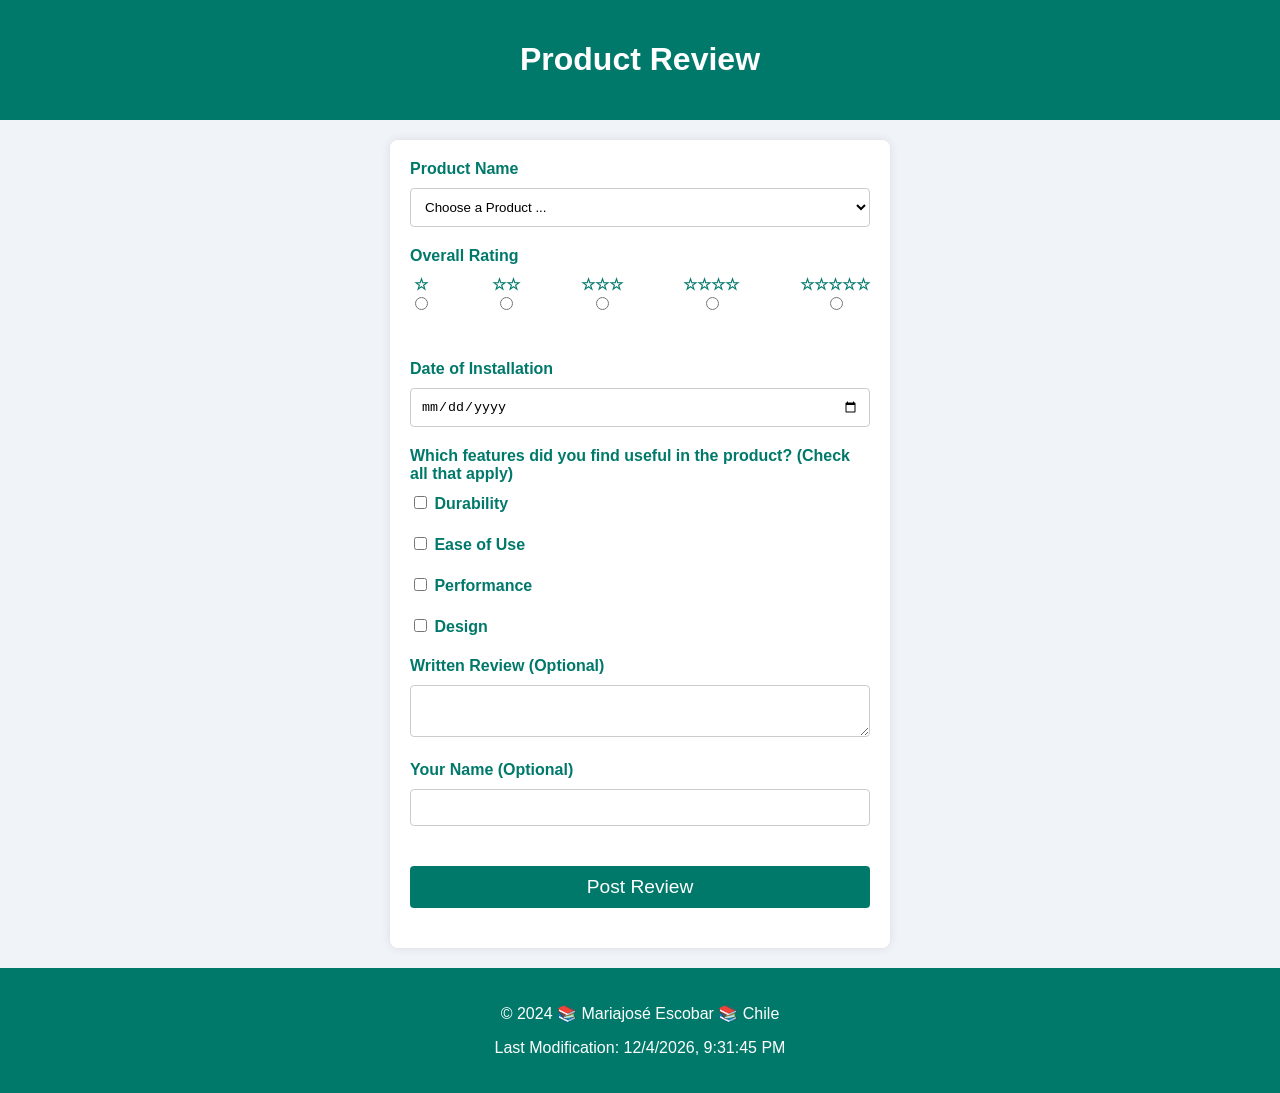
<file: form.html>
<!DOCTYPE html>
<html lang="en">

<head>
    <meta charset="UTF-8">
    <meta name="viewport" content="width=device-width, initial-scale=1.0">
    <link rel="stylesheet" href="styles/form.css">
    <title>Product Review Form</title>
</head>

<body>
    <header>
        <h1>Product Review</h1>
    </header>
    <main>
        <form id="reviewForm" method="get" action="review.html">
            <label for="productName">Product Name</label>
            <select id="productName" name="productName" required>
                <option value="" disabled selected>Choose a Product ...</option>
            </select>

            <label>Overall Rating</label>
            <div class="rating-options">
                <label>
                    <span class="star">☆</span>
                    <input type="radio" name="rating" value="1" required>
                </label>
                <label>
                    <span class="star">☆☆</span>
                    <input type="radio" name="rating" value="2" required>
                </label>
                <label>
                    <span class="star">☆☆☆</span>
                    <input type="radio" name="rating" value="3" required>
                </label>
                <label>
                    <span class="star">☆☆☆☆</span>
                    <input type="radio" name="rating" value="4" required>
                </label>
                <label>
                    <span class="star">☆☆☆☆☆</span>
                    <input type="radio" name="rating" value="5" required>
                </label>
            </div>

            <label for="installationDate">Date of Installation</label>
            <input type="date" id="installationDate" name="installationDate" required>

            <label>Which features did you find useful in the product? (Check all that apply)</label>
            <div class="features-options">
                <label><input type="checkbox" name="features" value="durability"> Durability</label>
                <label><input type="checkbox" name="features" value="ease_of_use"> Ease of Use</label>
                <label><input type="checkbox" name="features" value="performance"> Performance</label>
                <label><input type="checkbox" name="features" value="design"> Design</label>
            </div>

            <label for="reviewText">Written Review <span>(Optional)</span></label>
            <textarea id="reviewText" name="reviewText"></textarea>

            <label for="userName">Your Name <span>(Optional)</span></label>
            <input type="text" id="userName" name="userName">

            <input type="submit" value="Post Review">
        </form>
    </main>
    <footer>
        <p>&copy; 2024 📚 Mariajosé Escobar 📚 Chile</p>
        <p id="lastModified"></p>
    </footer>
    <script src="scripts/form.js"></script>
</body>

</html>
</file>
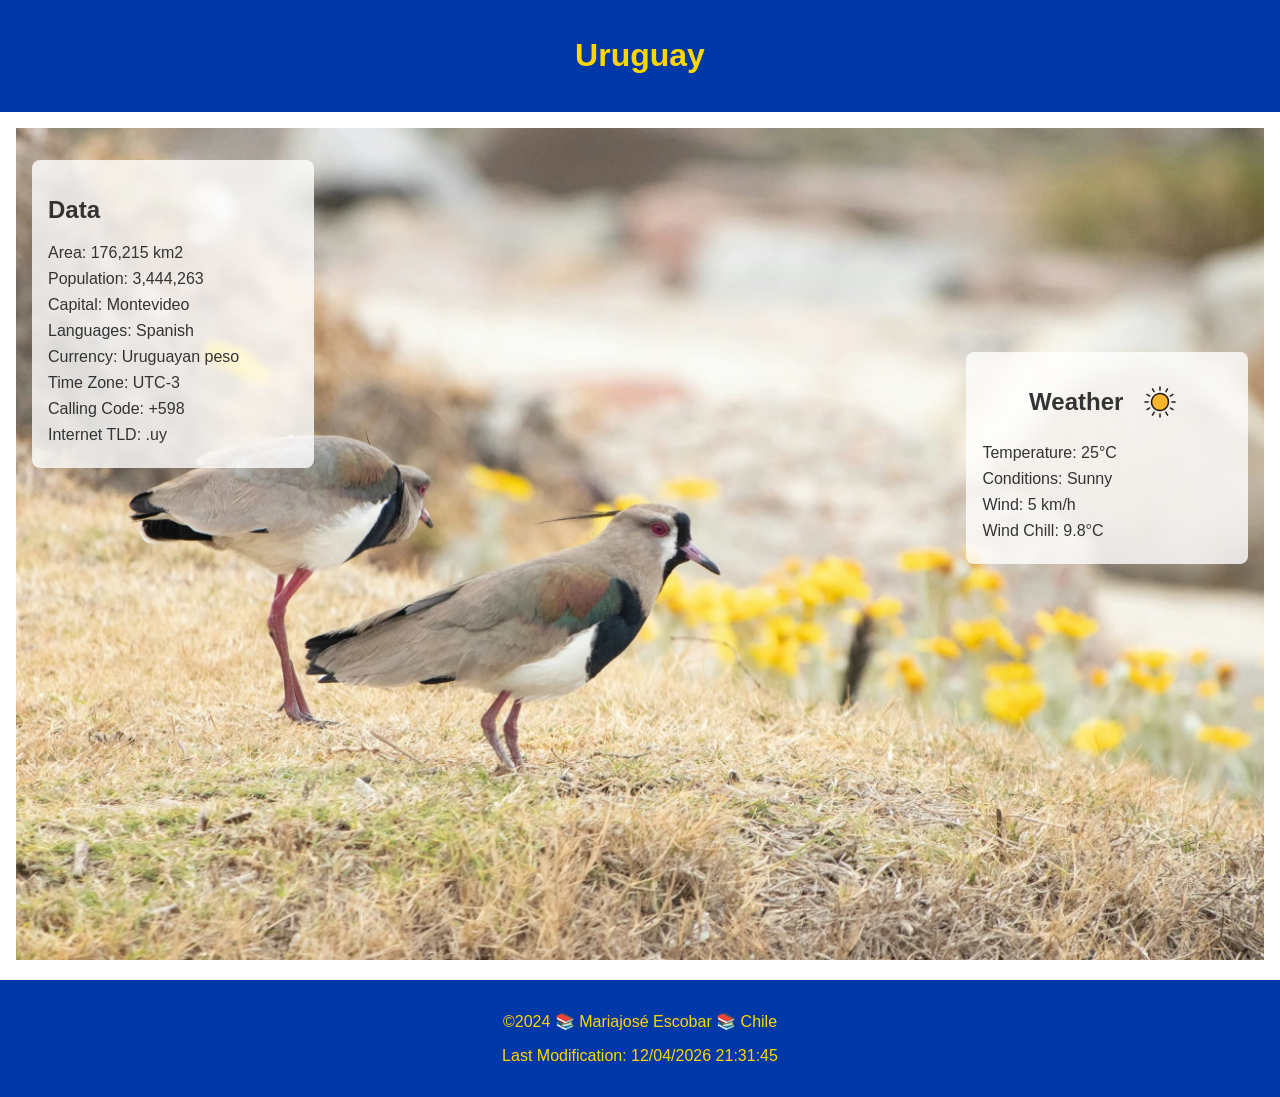
<file: place.html>
<!DOCTYPE html>
<html lang="en">

<head>
    <meta charset="UTF-8">
    <meta name="viewport" content="width=device-width, initial-scale=1.0">
    <title>Uruguay</title>
    <link rel="stylesheet" href="styles/place.css">
    <script defer src="scripts/place.js"></script>
</head>

<body>
    <header>
        <h1>Uruguay</h1>
    </header>
    <main>
        <div class="content">
            <picture>
                <source srcset="images/hero-large.webp" media="(min-width: 768px)">
                <img src="images/hero-small.webp" alt="Uruguay national animal the Tero bird Image">
            </picture>
            <section class="data">
                <h2>Data</h2>
                <p>Area: 176,215 km2</p>
                <p>Population: 3,444,263</p>
                <p>Capital: Montevideo</p>
                <p>Languages: Spanish</p>
                <p>Currency: Uruguayan peso</p>
                <p>Time Zone: UTC-3</p>
                <p>Calling Code: +598</p>
                <p>Internet TLD: .uy</p>
            </section>
            <section class="weather">
                <div class="weather-header">
                    <h2>Weather</h2>
                    <img src="images/weather-icon.svg" alt="Weather Icon">
                </div>
                <p>Temperature: 25°C</p>
                <p>Conditions: Sunny</p>
                <p>Wind: 5 km/h</p>
                <p>Wind Chill: <span id="windchill">N/A</span></p>
            </section>
        </div>
    </main>
    <footer>
        <p>©2024 📚 Mariajosé Escobar 📚 Chile</p>
        <p>Last Modification: <span id="last-modified"></span></p>
    </footer>
</body>

</html>
</file>
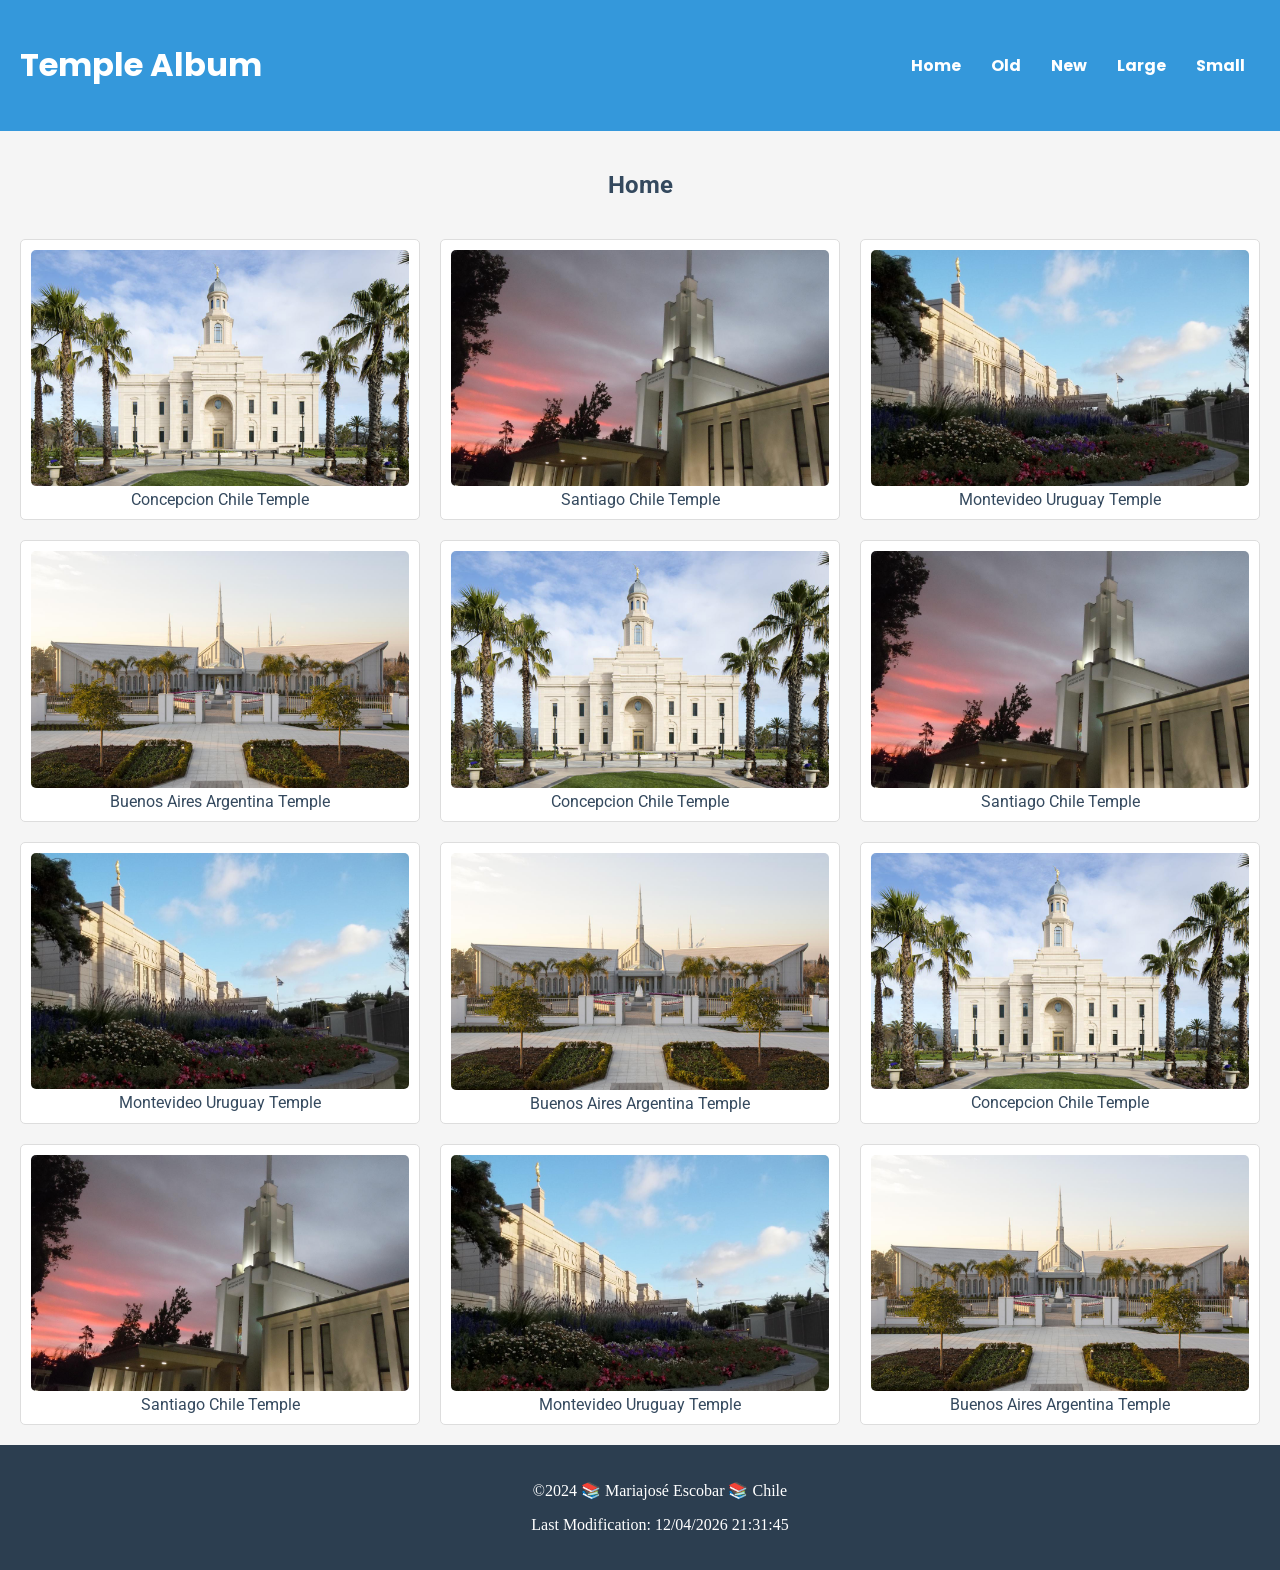
<file: temples.html>
<!DOCTYPE html>
<html lang="en">

<head>
    <meta charset="UTF-8">
    <meta name="viewport" content="width=device-width, initial-scale=1.0">
    <title>Temple Album</title>
    <link rel="stylesheet" href="styles/temples.css">
    <link rel="stylesheet" href="styles/temples-large.css">
    <link rel="preconnect" href="https://fonts.googleapis.com">
    <link rel="preconnect" href="https://fonts.gstatic.com" crossorigin>
    <link
        href="https://fonts.googleapis.com/css2?family=Poppins:ital,wght@0,100;0,200;0,300;0,400;0,500;0,600;0,700;0,800;0,900;1,100;1,200;1,300;1,400;1,500;1,600;1,700;1,800;1,900&display=swap"
        rel="stylesheet">
    <link
        href="https://fonts.googleapis.com/css2?family=Roboto:ital,wght@0,100;0,300;0,400;0,500;0,700;0,900;1,100;1,300;1,400;1,500;1,700;1,900&display=swap"
        rel="stylesheet">
    <script defer src="scripts/temples.js"></script>
</head>

<body>
    <header>
        <h1>Temple Album</h1>
        <nav>
            <ul>
                <li><a href="#">Home</a></li>
                <li><a href="#">Old</a></li>
                <li><a href="#">New</a></li>
                <li><a href="#">Large</a></li>
                <li><a href="#">Small</a></li>
            </ul>
        </nav>
    </header>
    <main>
        <h2>Home</h2>
        <figure>
            <img src="images/concepcion-chile-temple.jpeg" alt="Concepcion Chile Temple">
            <figcaption>Concepcion Chile Temple</figcaption>
        </figure>
        <figure>
            <img src="images/santiago-chile-temple.jpeg" alt="Santiago Chile Temple">
            <figcaption>Santiago Chile Temple</figcaption>
        </figure>
        <figure>
            <img src="images/montevideo-uruguay-temple.jpeg" alt="Montevideo Uruguay Temple">
            <figcaption>Montevideo Uruguay Temple</figcaption>
        </figure>
        <figure>
            <img src="images/buenos-aires-argentina-temple.jpeg" alt="Buenos Aires Argentina Temple">
            <figcaption>Buenos Aires Argentina Temple</figcaption>
        </figure>
        <figure>
            <img src="images/concepcion-chile-temple.jpeg" alt="Concepcion Chile Temple">
            <figcaption>Concepcion Chile Temple</figcaption>
        </figure>
        <figure>
            <img src="images/santiago-chile-temple.jpeg" alt="Santiago Chile Temple">
            <figcaption>Santiago Chile Temple</figcaption>
        </figure>
        <figure>
            <img src="images/montevideo-uruguay-temple.jpeg" alt="Montevideo Uruguay Temple">
            <figcaption>Montevideo Uruguay Temple</figcaption>
        </figure>
        <figure>
            <img src="images/buenos-aires-argentina-temple.jpeg" alt="Buenos Aires Argentina Temple">
            <figcaption>Buenos Aires Argentina Temple</figcaption>
        </figure>
        <figure>
            <img src="images/concepcion-chile-temple.jpeg" alt="Concepcion Chile Temple">
            <figcaption>Concepcion Chile Temple</figcaption>
        </figure>
        <figure>
            <img src="images/santiago-chile-temple.jpeg" alt="Santiago Chile Temple">
            <figcaption>Santiago Chile Temple</figcaption>
        </figure>
        <figure>
            <img src="images/montevideo-uruguay-temple.jpeg" alt="Montevideo Uruguay Temple">
            <figcaption>Montevideo Uruguay Temple</figcaption>
        </figure>
        <figure>
            <img src="images/buenos-aires-argentina-temple.jpeg" alt="Buenos Aires Argentina Temple">
            <figcaption>Buenos Aires Argentina Temple</figcaption>
        </figure>
    </main>
    <footer>
        <p>©2024 📚 Mariajosé Escobar 📚 Chile</p>
        <p>Last Modification: <span id="last-modified"></span></p>
    </footer>
</body>

</html>
</file>
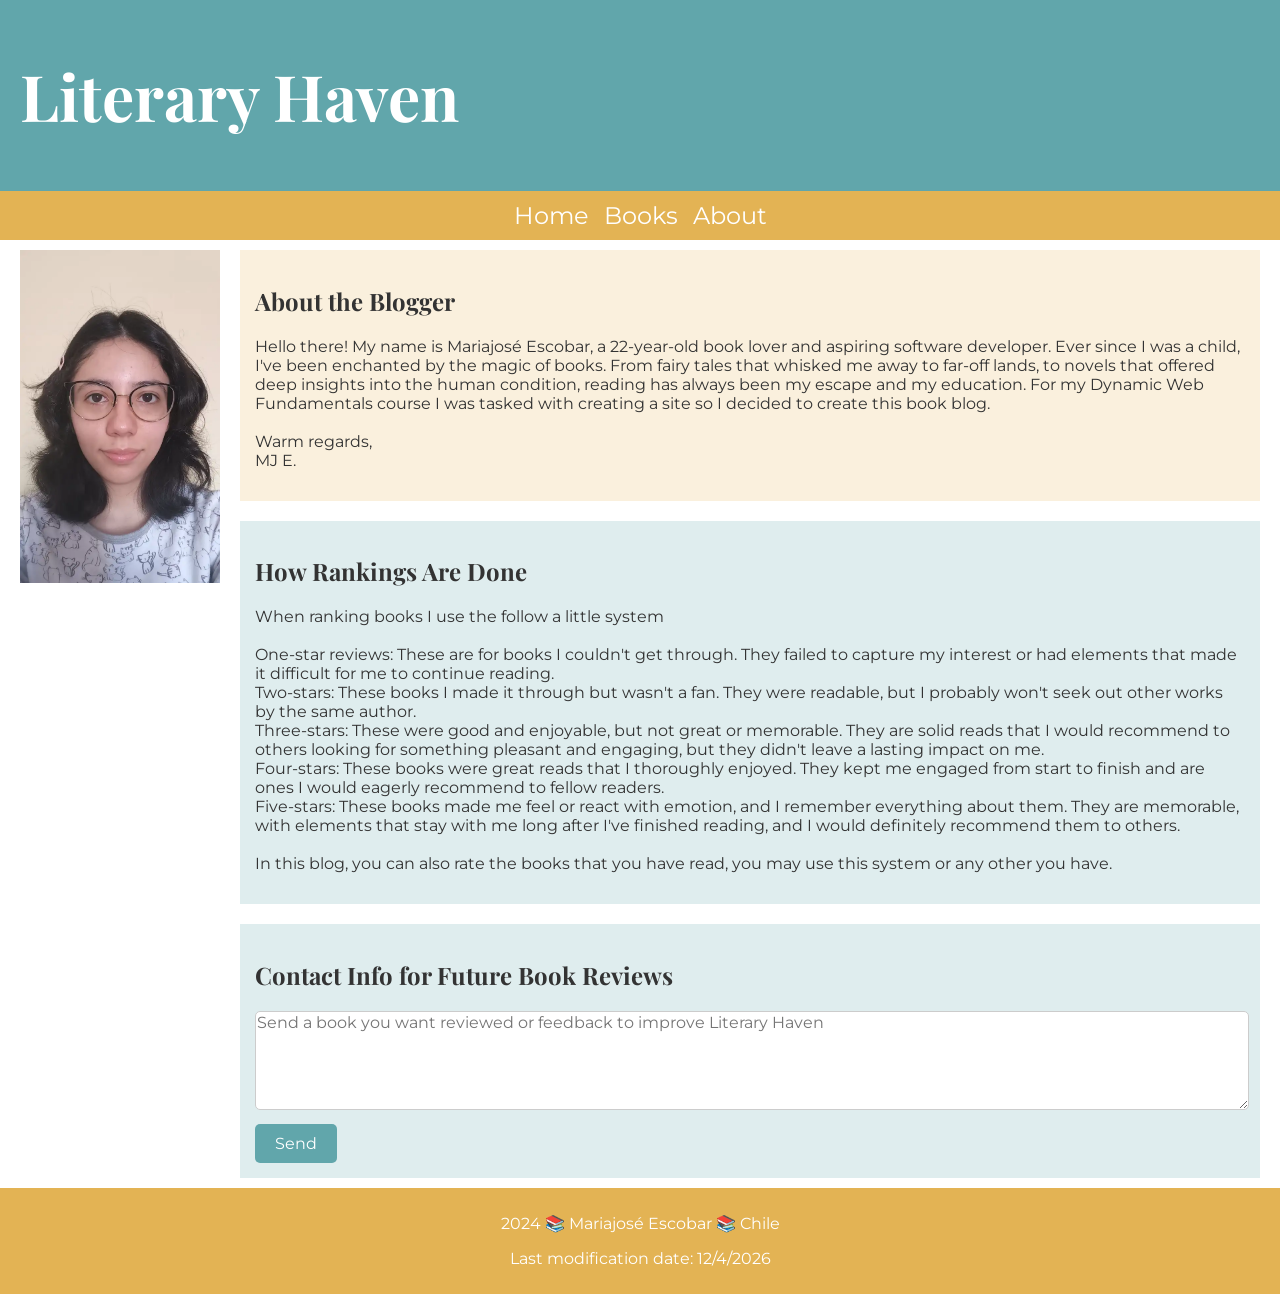
<file: project/about.html>
<!DOCTYPE html>
<html lang="en">

<head>
    <meta charset="UTF-8">
    <meta name="viewport" content="width=device-width, initial-scale=1.0">
    <link rel="preconnect" href="https://fonts.googleapis.com">
    <link rel="preconnect" href="https://fonts.gstatic.com" crossorigin>
    <link href="https://fonts.googleapis.com/css2?family=Montserrat:ital,wght@0,100..900;1,100..900&display=swap" rel="stylesheet">
    <link href="https://fonts.googleapis.com/css2?family=Montserrat:ital,wght@0,100..900;1,100..900&family=Playfair+Display:ital,wght@0,400..900;1,400..900&display=swap" rel="stylesheet">
    <title>About Page - Book Review Blog</title>
    <link rel="stylesheet" href="styles/about.css">
</head>

<body>
    <header>
        <h1>Literary Haven</h1>
        <div id="hamburger" class="hamburger">&#9776;</div>
    </header>
    <nav id="navbar">
        <div id="nav-links" class="nav-links">
            <div id="close" class="close">&times;</div>
            <a href="home.html">Home</a>
            <a href="books.html">Books</a>
            <a href="about.html">About</a>
        </div>
    </nav>
    <main>
        <section class="about">
            <div class="image-container">
                <img src="images/about-image.webp" alt="Mariajosé Escobar" loading="lazy">
            </div>
            <div class="content-container">
                <div class="about-blogger">
                    <h2>About the Blogger</h2>
                    <p>Hello there! My name is Mariajosé Escobar, a 22-year-old book lover and aspiring software developer. Ever since I was a child, I've been enchanted by the magic of books. From fairy tales that whisked me away to far-off lands, to novels that offered deep insights into the human condition, reading has always been my escape and my education. For my Dynamic Web Fundamentals course I was tasked with creating a site so I decided to create this book blog.<br>
                        <br>Warm regards,<br>MJ E.</p>
                </div>
                <div class="rankings special-color">
                    <h2>How Rankings Are Done</h2>
                    <p>When ranking books I use the follow a little system<br>
                        <br>
                        One-star reviews: These are for books I couldn't get through. They failed to capture my interest or had elements that made it difficult for me to continue reading.<br>
                        Two-stars: These books I made it through but wasn't a fan. They were readable, but I probably won't seek out other works by the same author.<br>
                        Three-stars: These were good and enjoyable, but not great or memorable. They are solid reads that I would recommend to others looking for something pleasant and engaging, but they didn't leave a lasting impact on me.<br>
                        Four-stars: These books were great reads that I thoroughly enjoyed. They kept me engaged from start to finish and are ones I would eagerly recommend to fellow readers.<br>
                        Five-stars: These books made me feel or react with emotion, and I remember everything about them. They are memorable, with elements that stay with me long after I've finished reading, and I would definitely recommend them to others.<br>
                        <br>
                        In this blog, you can also rate the books that you have read, you may use this system or any other you have.
                    </p>
                </div>
                <div class="contact special-color">
                    <h2>Contact Info for Future Book Reviews</h2>
                    <form class="contact-form">
                        <textarea id="feedback" name="feedback" rows="5" placeholder="Send a book you want reviewed or feedback to improve Literary Haven"></textarea>
                        <button type="submit">Send</button>
                    </form>
                </div>
            </div>
        </section>
    </main>
    <footer>
        <p>2024 📚 Mariajosé Escobar 📚 Chile</p>
        <p>Last modification date: <span id="mod-date"></span></p>
    </footer>
    <script src="scripts/home.js"></script>
</body>

</html>
</file>
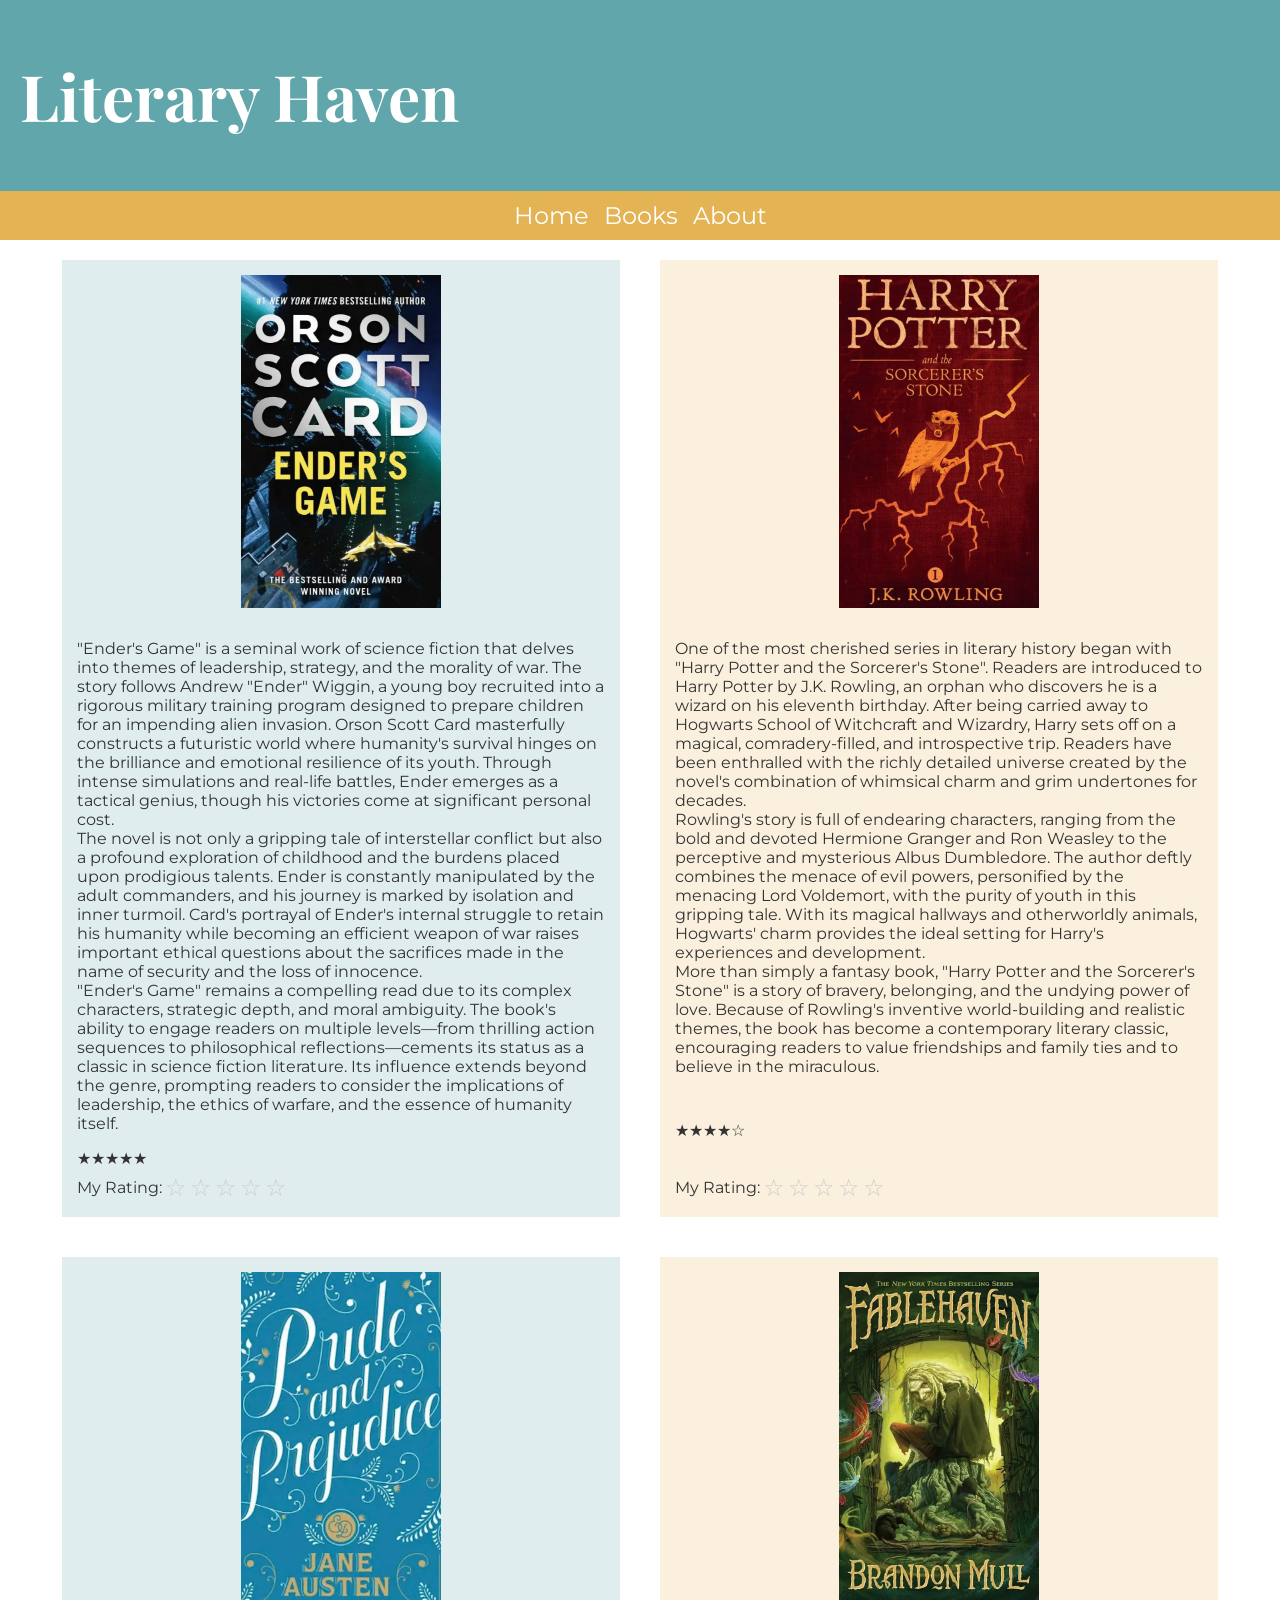
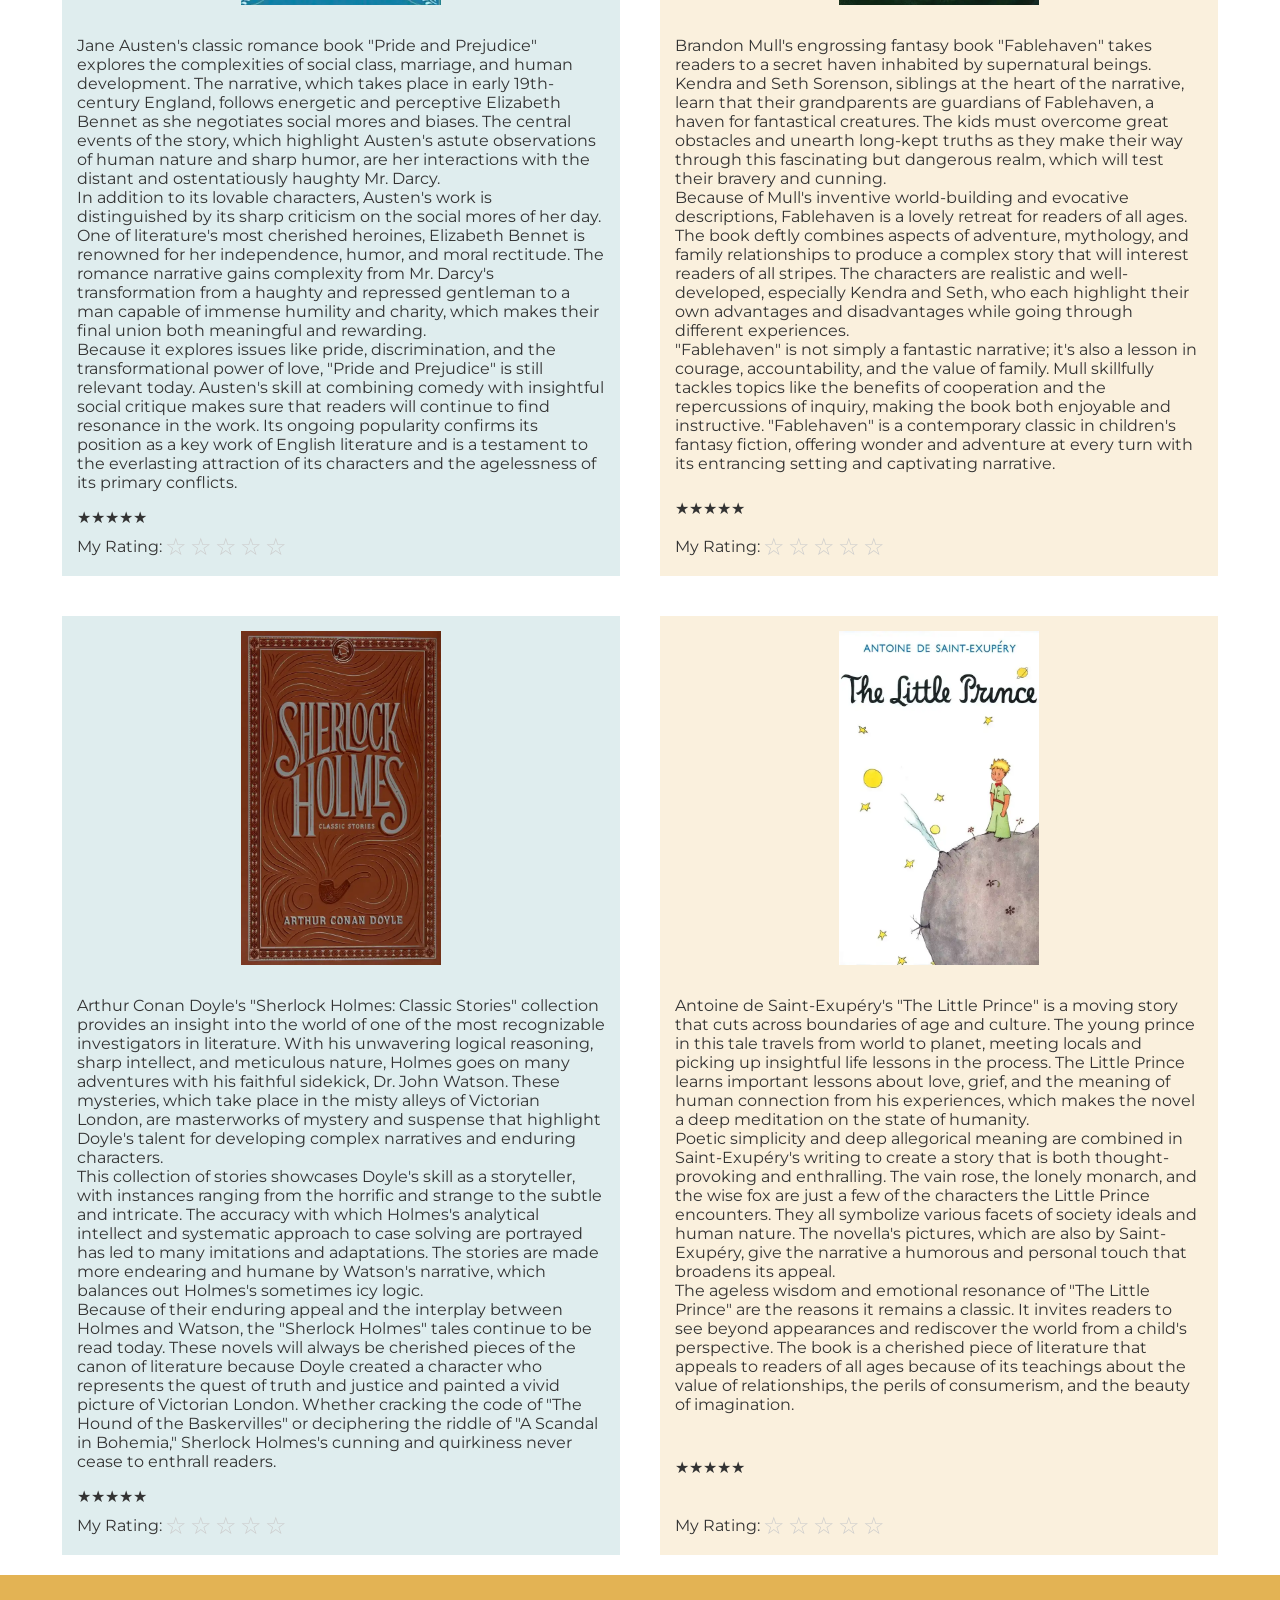
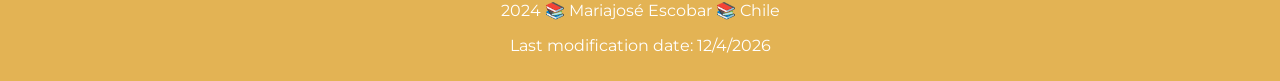
<file: project/books.html>
<!DOCTYPE html>
<html lang="en">

<head>
    <meta charset="UTF-8">
    <meta name="viewport" content="width=device-width, initial-scale=1.0">
    <link rel="preconnect" href="https://fonts.googleapis.com">
    <link rel="preconnect" href="https://fonts.gstatic.com" crossorigin>
    <link href="https://fonts.googleapis.com/css2?family=Montserrat:ital,wght@0,100..900;1,100..900&display=swap" rel="stylesheet"> 
    <link href="https://fonts.googleapis.com/css2?family=Montserrat:ital,wght@0,100..900;1,100..900&family=Playfair+Display:ital,wght@0,400..900;1,400..900&display=swap" rel="stylesheet"> 
    <title>Books Page - Book Review Blog</title>
    <link rel="stylesheet" href="styles/books.css">
</head>

<body>
    <header>
        <h1>Literary Haven</h1>
        <div id="hamburger" class="hamburger">&#9776;</div>
    </header>
    <nav id="navbar">
        <div id="nav-links" class="nav-links">
            <div id="close" class="close">&times;</div>
            <a href="home.html">Home</a>
            <a href="books.html">Books</a>
            <a href="about.html">About</a>
        </div>
    </nav>
    <main>
        <section class="reviews">
            <article class="review special-color" data-id="enders-game">
                <img src="images/enders-game.webp" alt="Ender's Game" loading="lazy">
                <div class="summary">
                    <p>"Ender's Game" is a seminal work of science fiction that delves into themes of leadership, strategy, and the morality of war. The story follows Andrew "Ender" Wiggin, a young boy recruited into a rigorous military training program designed to prepare children for an impending alien invasion. Orson Scott Card masterfully constructs a futuristic world where humanity's survival hinges on the brilliance and emotional resilience of its youth. Through intense simulations and real-life battles, Ender emerges as a tactical genius, though his victories come at significant personal cost.<br>
                        The novel is not only a gripping tale of interstellar conflict but also a profound exploration of childhood and the burdens placed upon prodigious talents. Ender is constantly manipulated by the adult commanders, and his journey is marked by isolation and inner turmoil. Card's portrayal of Ender's internal struggle to retain his humanity while becoming an efficient weapon of war raises important ethical questions about the sacrifices made in the name of security and the loss of innocence.<br>
                        "Ender's Game" remains a compelling read due to its complex characters, strategic depth, and moral ambiguity. The book's ability to engage readers on multiple levels—from thrilling action sequences to philosophical reflections—cements its status as a classic in science fiction literature. Its influence extends beyond the genre, prompting readers to consider the implications of leadership, the ethics of warfare, and the essence of humanity itself.</p>
                    <div class="rating">
                        <span>&#9733;&#9733;&#9733;&#9733;&#9733;</span>
                    </div>
                    <div class="my-rating">
                        <div>My Rating:</div>
                        <div class="user-rating"><span>&#9734;</span><span>&#9734;</span><span>&#9734;</span><span>&#9734;</span><span>&#9734;</span></div>
                    </div>
                </div>
            </article>
            <article class="review" data-id="harry-potter">
                <img src="images/harry-potter.webp" alt="Harry Potter" loading="lazy">
                <div class="summary">
                    <p>One of the most cherished series in literary history began with "Harry Potter and the Sorcerer's Stone". Readers are introduced to Harry Potter by J.K. Rowling, an orphan who discovers he is a wizard on his eleventh birthday. After being carried away to Hogwarts School of Witchcraft and Wizardry, Harry sets off on a magical, comradery-filled, and introspective trip. Readers have been enthralled with the richly detailed universe created by the novel's combination of whimsical charm and grim undertones for decades.<br>
                        Rowling's story is full of endearing characters, ranging from the bold and devoted Hermione Granger and Ron Weasley to the perceptive and mysterious Albus Dumbledore. The author deftly combines the menace of evil powers, personified by the menacing Lord Voldemort, with the purity of youth in this gripping tale. With its magical hallways and otherworldly animals, Hogwarts' charm provides the ideal setting for Harry's experiences and development.<br>
                        More than simply a fantasy book, "Harry Potter and the Sorcerer's Stone" is a story of bravery, belonging, and the undying power of love. Because of Rowling's inventive world-building and realistic themes, the book has become a contemporary literary classic, encouraging readers to value friendships and family ties and to believe in the miraculous.</p>
                    <div class="rating">
                        <span>&#9733;&#9733;&#9733;&#9733;&#9734;</span>
                    </div>
                    <div class="my-rating">
                        <div>My Rating:</div>
                        <div class="user-rating"><span>&#9734;</span><span>&#9734;</span><span>&#9734;</span><span>&#9734;</span><span>&#9734;</span></div>
                    </div>
                </div>
            </article>
            <article class="review special-color" data-id="pride-prejudice">
                <img src="images/pride-and-prejudice.webp" alt="Pride and Prejudice" loading="lazy">
                <div class="summary">
                    <p>Jane Austen's classic romance book "Pride and Prejudice" explores the complexities of social class, marriage, and human development. The narrative, which takes place in early 19th-century England, follows energetic and perceptive Elizabeth Bennet as she negotiates social mores and biases. The central events of the story, which highlight Austen's astute observations of human nature and sharp humor, are her interactions with the distant and ostentatiously haughty Mr. Darcy.<br>
                        In addition to its lovable characters, Austen's work is distinguished by its sharp criticism on the social mores of her day. One of literature's most cherished heroines, Elizabeth Bennet is renowned for her independence, humor, and moral rectitude. The romance narrative gains complexity from Mr. Darcy's transformation from a haughty and repressed gentleman to a man capable of immense humility and charity, which makes their final union both meaningful and rewarding.<br> 
                        Because it explores issues like pride, discrimination, and the transformational power of love, "Pride and Prejudice" is still relevant today. Austen's skill at combining comedy with insightful social critique makes sure that readers will continue to find resonance in the work. Its ongoing popularity confirms its position as a key work of English literature and is a testament to the everlasting attraction of its characters and the agelessness of its primary conflicts.</p>
                    <div class="rating">
                        <span>&#9733;&#9733;&#9733;&#9733;&#9733;</span>
                    </div>
                    <div class="my-rating">
                        <div>My Rating:</div>
                        <div class="user-rating"><span>&#9734;</span><span>&#9734;</span><span>&#9734;</span><span>&#9734;</span><span>&#9734;</span></div>
                    </div>
                </div>
            </article>
            <article class="review" data-id="fablehaven">
                <img src="images/fablehaven.webp" alt="Fablehaven" loading="lazy">
                <div class="summary">
                    <p>Brandon Mull's engrossing fantasy book "Fablehaven" takes readers to a secret haven inhabited by supernatural beings. Kendra and Seth Sorenson, siblings at the heart of the narrative, learn that their grandparents are guardians of Fablehaven, a haven for fantastical creatures. The kids must overcome great obstacles and unearth long-kept truths as they make their way through this fascinating but dangerous realm, which will test their bravery and cunning.<br>
                        Because of Mull's inventive world-building and evocative descriptions, Fablehaven is a lovely retreat for readers of all ages. The book deftly combines aspects of adventure, mythology, and family relationships to produce a complex story that will interest readers of all stripes. The characters are realistic and well-developed, especially Kendra and Seth, who each highlight their own advantages and disadvantages while going through different experiences.<br>
                        "Fablehaven" is not simply a fantastic narrative; it's also a lesson in courage, accountability, and the value of family. Mull skillfully tackles topics like the benefits of cooperation and the repercussions of inquiry, making the book both enjoyable and instructive. "Fablehaven" is a contemporary classic in children's fantasy fiction, offering wonder and adventure at every turn with its entrancing setting and captivating narrative.</p>
                    <div class="rating">
                        <span>&#9733;&#9733;&#9733;&#9733;&#9733;</span>
                    </div>
                    <div class="my-rating">
                        <div>My Rating:</div>
                        <div class="user-rating"><span>&#9734;</span><span>&#9734;</span><span>&#9734;</span><span>&#9734;</span><span>&#9734;</span></div>
                    </div>
                </div>
            </article>
            <article class="review special-color" data-id="sherlock-holmes">
                <img src="images/sherlock-holmes.webp" alt="Sherlorck Holmes Classic Stories" loading="lazy">
                <div class="summary">
                    <p>Arthur Conan Doyle's "Sherlock Holmes: Classic Stories" collection provides an insight into the world of one of the most recognizable investigators in literature. With his unwavering logical reasoning, sharp intellect, and meticulous nature, Holmes goes on many adventures with his faithful sidekick, Dr. John Watson. These mysteries, which take place in the misty alleys of Victorian London, are masterworks of mystery and suspense that highlight Doyle's talent for developing complex narratives and enduring characters.<br>
                        This collection of stories showcases Doyle's skill as a storyteller, with instances ranging from the horrific and strange to the subtle and intricate. The accuracy with which Holmes's analytical intellect and systematic approach to case solving are portrayed has led to many imitations and adaptations. The stories are made more endearing and humane by Watson's narrative, which balances out Holmes's sometimes icy logic.<br>
                        Because of their enduring appeal and the interplay between Holmes and Watson, the "Sherlock Holmes" tales continue to be read today. These novels will always be cherished pieces of the canon of literature because Doyle created a character who represents the quest of truth and justice and painted a vivid picture of Victorian London. Whether cracking the code of "The Hound of the Baskervilles" or deciphering the riddle of "A Scandal in Bohemia," Sherlock Holmes's cunning and quirkiness never cease to enthrall readers.</p>
                    <div class="rating">
                        <span>&#9733;&#9733;&#9733;&#9733;&#9733;</span>
                    </div>
                    <div class="my-rating">
                        <div>My Rating:</div>
                        <div class="user-rating"><span>&#9734;</span><span>&#9734;</span><span>&#9734;</span><span>&#9734;</span><span>&#9734;</span></div>
                    </div>
                </div>
            </article>
            <article class="review" data-id="little-prince">
                <img src="images/the-little-prince.webp" alt="The Little Prince" loading="lazy">
                <div class="summary">
                    <p>Antoine de Saint-Exupéry's "The Little Prince" is a moving story that cuts across boundaries of age and culture. The young prince in this tale travels from world to planet, meeting locals and picking up insightful life lessons in the process. The Little Prince learns important lessons about love, grief, and the meaning of human connection from his experiences, which makes the novel a deep meditation on the state of humanity.<br>
                        Poetic simplicity and deep allegorical meaning are combined in Saint-Exupéry's writing to create a story that is both thought-provoking and enthralling. The vain rose, the lonely monarch, and the wise fox are just a few of the characters the Little Prince encounters. They all symbolize various facets of society ideals and human nature. The novella's pictures, which are also by Saint-Exupéry, give the narrative a humorous and personal touch that broadens its appeal.<br>                        
                        The ageless wisdom and emotional resonance of "The Little Prince" are the reasons it remains a classic. It invites readers to see beyond appearances and rediscover the world from a child's perspective. The book is a cherished piece of literature that appeals to readers of all ages because of its teachings about the value of relationships, the perils of consumerism, and the beauty of imagination.</p>
                    <div class="rating">
                        <span>&#9733;&#9733;&#9733;&#9733;&#9733;</span>
                    </div>
                    <div class="my-rating">
                        <div>My Rating:</div>
                        <div class="user-rating"><span>&#9734;</span><span>&#9734;</span><span>&#9734;</span><span>&#9734;</span><span>&#9734;</span></div>
                    </div>
                </div>
            </article>
        </section>
    </main>
    <footer>
        <p>2024 📚 Mariajosé Escobar 📚 Chile</p>
        <p>Last modification date: <span id="mod-date"></span></p>
    </footer>
    <script src="scripts/home.js"></script>
</body>

</html>
</file>
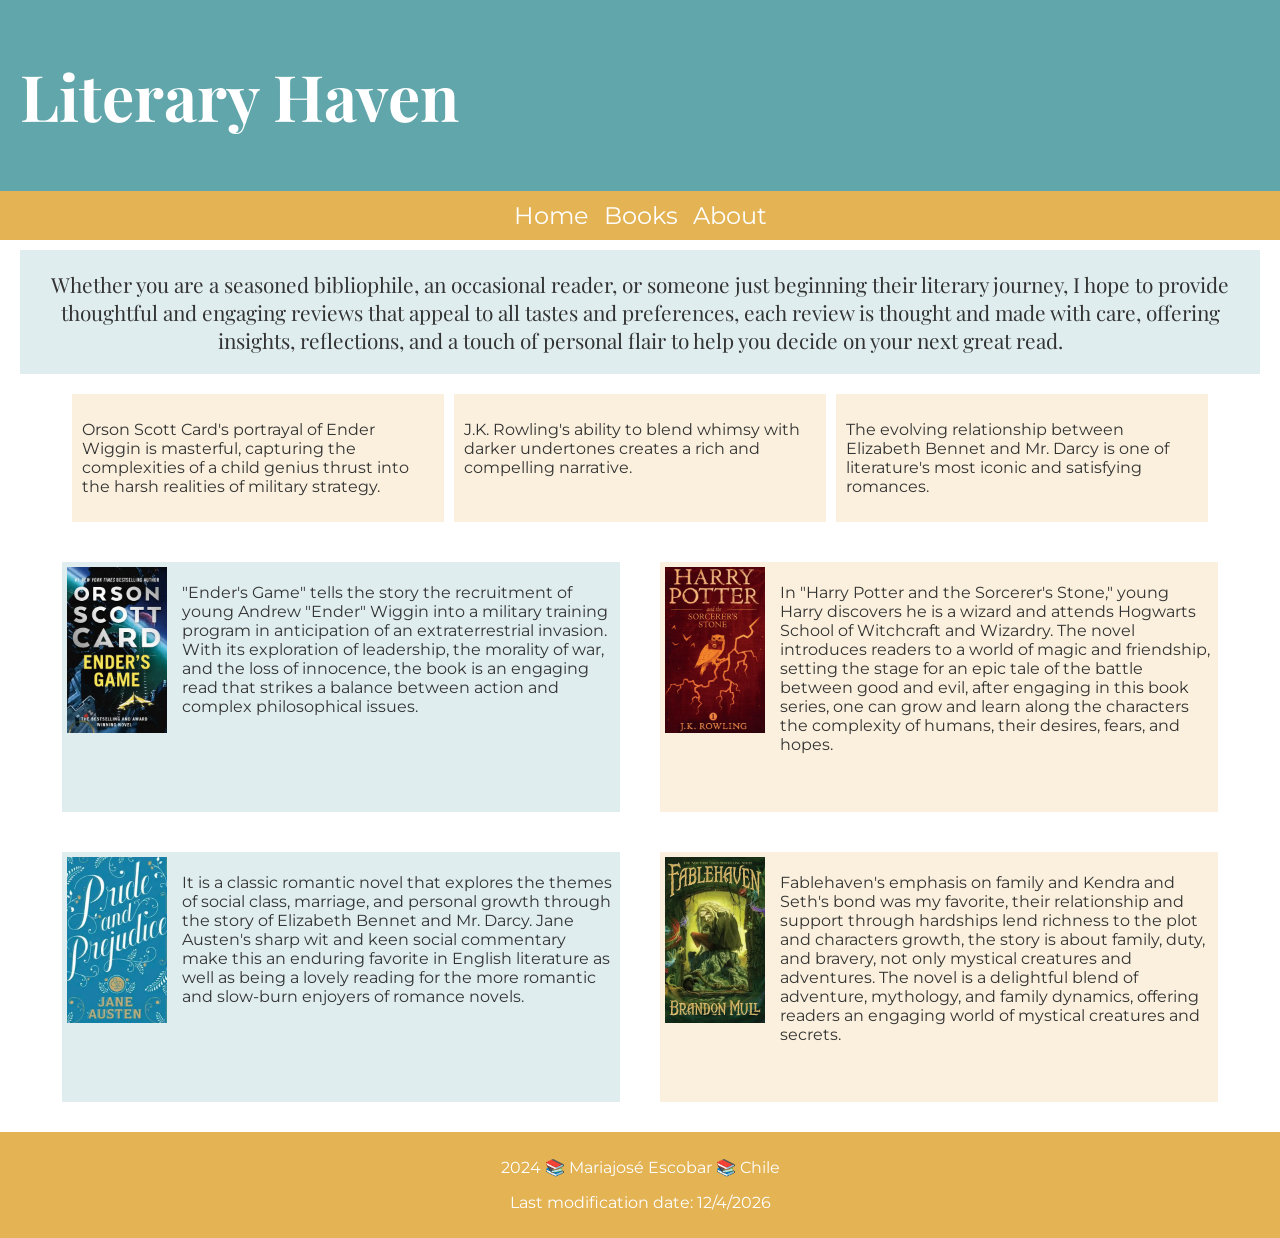
<file: project/home.html>
<!DOCTYPE html>
<html lang="en">

<head>
    <meta charset="UTF-8">
    <meta name="viewport" content="width=device-width, initial-scale=1.0">
    <link rel="preconnect" href="https://fonts.googleapis.com">
    <link rel="preconnect" href="https://fonts.gstatic.com" crossorigin>
    <link href="https://fonts.googleapis.com/css2?family=Montserrat:ital,wght@0,100..900;1,100..900&display=swap" rel="stylesheet"> 
    <link href="https://fonts.googleapis.com/css2?family=Montserrat:ital,wght@0,100..900;1,100..900&family=Playfair+Display:ital,wght@0,400..900;1,400..900&display=swap" rel="stylesheet"> 
    <title>Home Page - Book Review Blog</title>
    <link rel="stylesheet" href="styles/home.css">
</head>

<body>
    <header>
        <h1>Literary Haven</h1>
        <div id="hamburger" class="hamburger">&#9776;</div>
    </header>
    <nav id="navbar">
        <div id="nav-links" class="nav-links">
            <div id="close" class="close">&times;</div>
            <a href="home.html">Home</a>
            <a href="books.html">Books</a>
            <a href="about.html">About</a>
        </div>
    </nav>
    <main>
        <section class="introduction">
            Whether you are a seasoned bibliophile, an occasional reader, or someone just beginning their literary journey, I hope to provide thoughtful and engaging reviews that appeal to all tastes and preferences, each review is thought and made with care, offering insights, reflections, and a touch of personal flair to help you decide on your next great read.
        </section>
        <section class="popular-reviews">
            <article class="popular-review">
                <p>Orson Scott Card's portrayal of Ender Wiggin is masterful, capturing the complexities of a child genius thrust into the harsh realities of military strategy.</p>
            </article>
            <article class="popular-review">
                <p>J.K. Rowling's ability to blend whimsy with darker undertones creates a rich and compelling narrative.</p>
            </article>
            <article class="popular-review">
                <p>The evolving relationship between Elizabeth Bennet and Mr. Darcy is one of literature's most iconic and satisfying romances.</p>
            </article>
        </section>
        <section class="reviews">
            <article class="review special-color">
                <img src="images/enders-game.webp" alt="Ender's Game" loading="lazy">
                <p>"Ender's Game" tells the story the recruitment of young Andrew "Ender" Wiggin into a military training program in anticipation of an extraterrestrial invasion. With its exploration of leadership, the morality of war, and the loss of innocence, the book is an engaging read that strikes a balance between action and complex philosophical issues.</p>
            </article>
            <article class="review">
                <img src="images/harry-potter.webp" alt="Harry Potter" loading="lazy">
                <p>In "Harry Potter and the Sorcerer's Stone," young Harry discovers he is a wizard and attends Hogwarts School of Witchcraft and Wizardry. The novel introduces readers to a world of magic and friendship, setting the stage for an epic tale of the battle between good and evil, after engaging in this book series, one can grow and learn along the characters the complexity of humans, their desires, fears, and hopes.</p>
            </article>
            <article class="review special-color">
                <img src="images/pride-and-prejudice.webp" alt="Pride and Prejudice" loading="lazy">
                <p>It is a classic romantic novel that explores the themes of social class, marriage, and personal growth through the story of Elizabeth Bennet and Mr. Darcy. Jane Austen's sharp wit and keen social commentary make this an enduring favorite in English literature as well as being a lovely reading for the more romantic and slow-burn enjoyers of romance novels.</p>
            </article>
            <article class="review">
                <img src="images/fablehaven.webp" alt="Fablehaven" loading="lazy">
                <p>Fablehaven's emphasis on family and Kendra and Seth's bond was my favorite, their relationship and support through hardships lend richness to the plot and characters growth, the story is about family, duty, and bravery, not only mystical creatures and adventures. The novel is a delightful blend of adventure, mythology, and family dynamics, offering readers an engaging world of mystical creatures and secrets.</p>
            </article>
        </section>
    </main>
    <footer>
        <p>2024 📚 Mariajosé Escobar 📚 Chile</p>
        <p>Last modification date: <span id="mod-date"></span></p>
    </footer>
    <script src="scripts/home.js"></script>
</body>

</html>
</file>
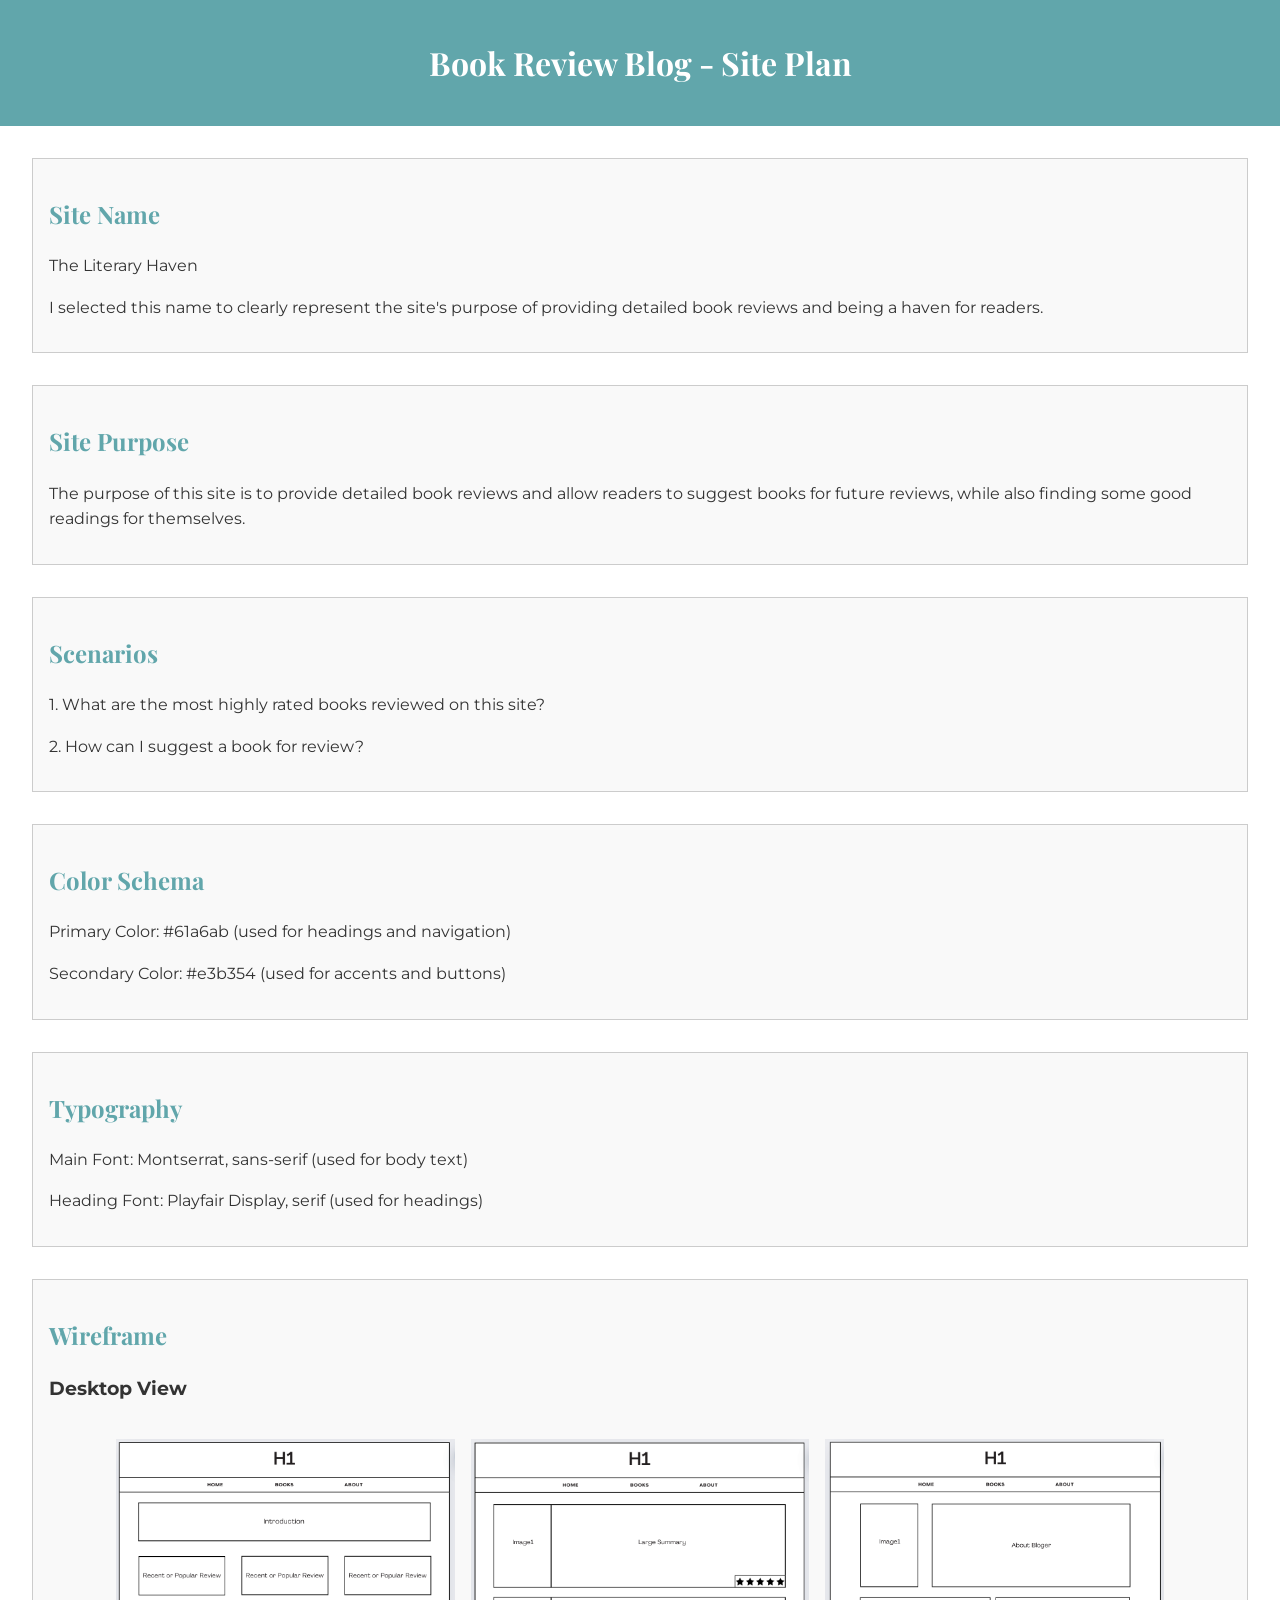
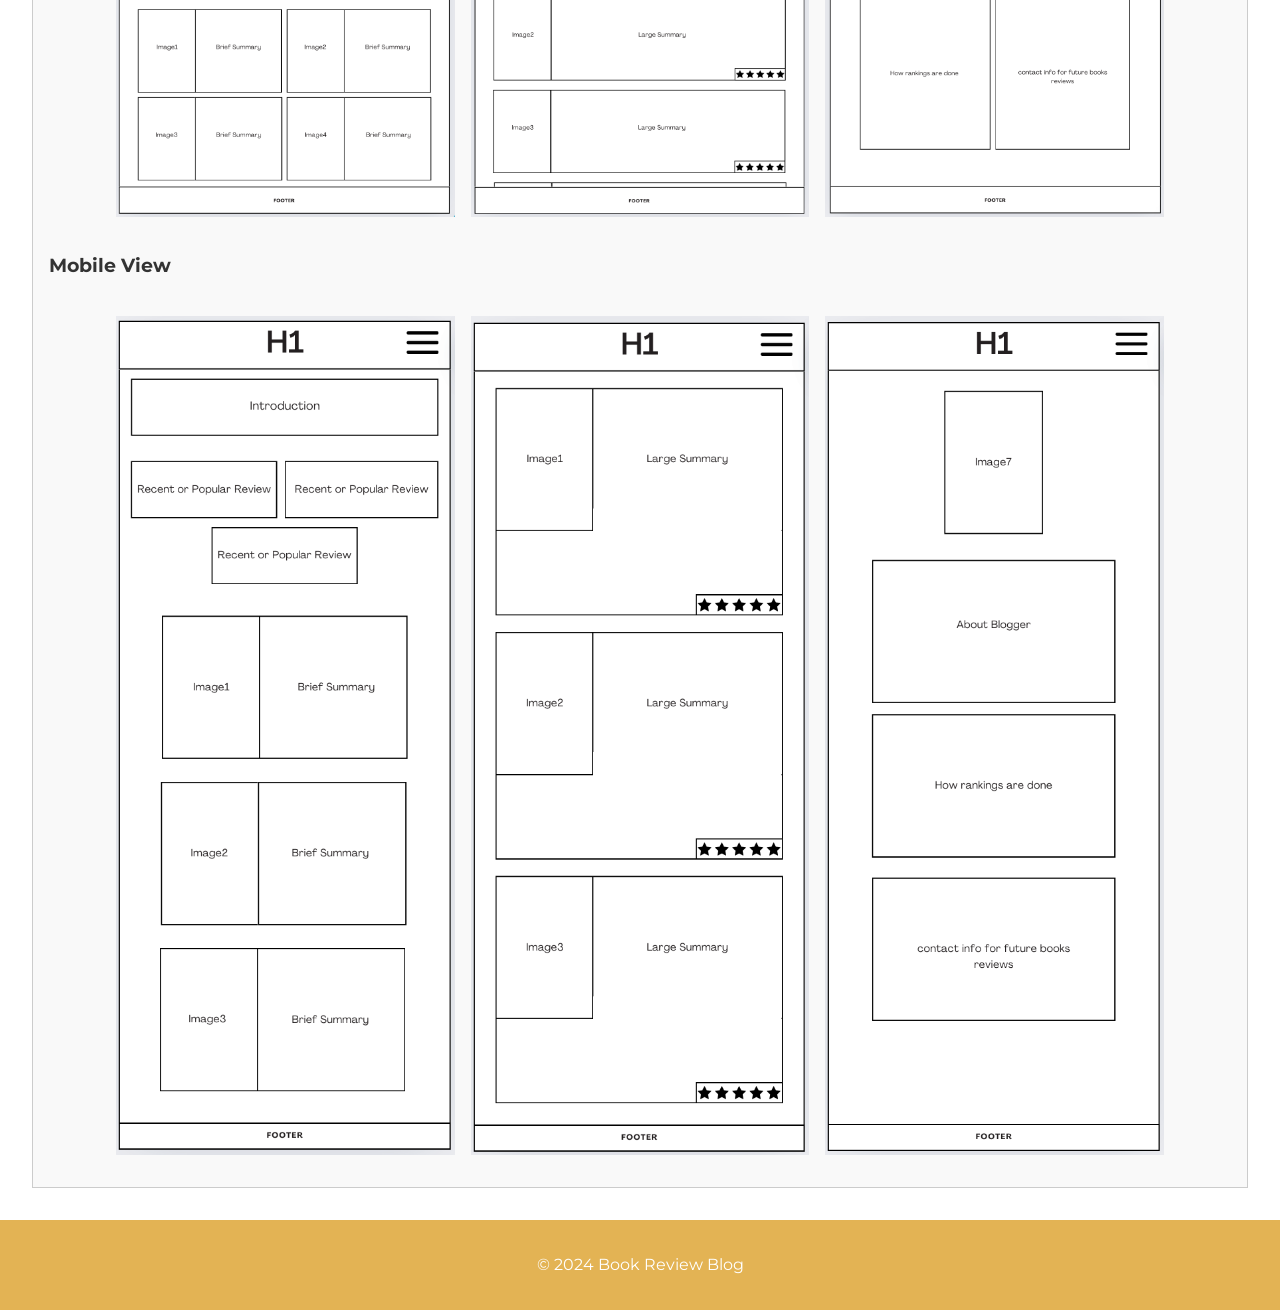
<file: project/siteplan.html>
<!DOCTYPE html>
<html lang="en">

<head>
    <meta charset="UTF-8">
    <meta name="viewport" content="width=device-width, initial-scale=1.0">
    <link rel="preconnect" href="https://fonts.googleapis.com">
    <link rel="preconnect" href="https://fonts.gstatic.com" crossorigin>
    <link href="https://fonts.googleapis.com/css2?family=Montserrat:ital,wght@0,100..900;1,100..900&display=swap"
        rel="stylesheet">
    <link rel="preconnect" href="https://fonts.googleapis.com">
    <link rel="preconnect" href="https://fonts.gstatic.com" crossorigin>
    <link
        href="https://fonts.googleapis.com/css2?family=Montserrat:ital,wght@0,100..900;1,100..900&family=Playfair+Display:ital,wght@0,400..900;1,400..900&display=swap"
        rel="stylesheet">
    <title>Book Review Blog - Site Plan</title>
    <link rel="stylesheet" href="styles/siteplan.css">
</head>

<body>
    <header>
        <h1>Book Review Blog - Site Plan</h1>
    </header>
    <section id="site-name">
        <h2>Site Name</h2>
        <p>The Literary Haven</p>
        <p>I selected this name to clearly represent the site's purpose of providing detailed book reviews and being a
            haven for readers.</p>
    </section>
    <section id="site-purpose">
        <h2>Site Purpose</h2>
        <p>The purpose of this site is to provide detailed book reviews and allow readers to suggest books for future
            reviews, while also finding some good readings for themselves.</p>
    </section>
    <section id="scenarios">
        <h2>Scenarios</h2>
        <p>1. What are the most highly rated books reviewed on this site?</p>
        <p>2. How can I suggest a book for review?</p>
    </section>
    <section id="color-schema">
        <h2>Color Schema</h2>
        <p>Primary Color: #61a6ab (used for headings and navigation)</p>
        <p>Secondary Color: #e3b354 (used for accents and buttons)</p>
    </section>
    <section id="typography">
        <h2>Typography</h2>
        <p>Main Font: Montserrat, sans-serif (used for body text)</p>
        <p>Heading Font: Playfair Display, serif (used for headings)</p>
    </section>
    <section id="wireframe">
        <h2>Wireframe</h2>
        <h3>Desktop View</h3>
        <div class="image-row">
            <img src="images/home-desk.png" alt="Home Page Desktop View">
            <img src="images/book-desk.png" alt="Books Page Desktop View">
            <img src="images/about-desk.png" alt="About Page Desktop View">
        </div>
        <h3>Mobile View</h3>
        <div class="image-row">
            <img src="images/home-phone.png" alt="Home Page Mobile View">
            <img src="images/book-phone.png" alt="Books Page Mobile View">
            <img src="images/about-phone.png" alt="About Page Mobile View">
        </div>
    </section>
    <footer>
        <p>&copy; 2024 Book Review Blog</p>
    </footer>
</body>

</html>
</file>
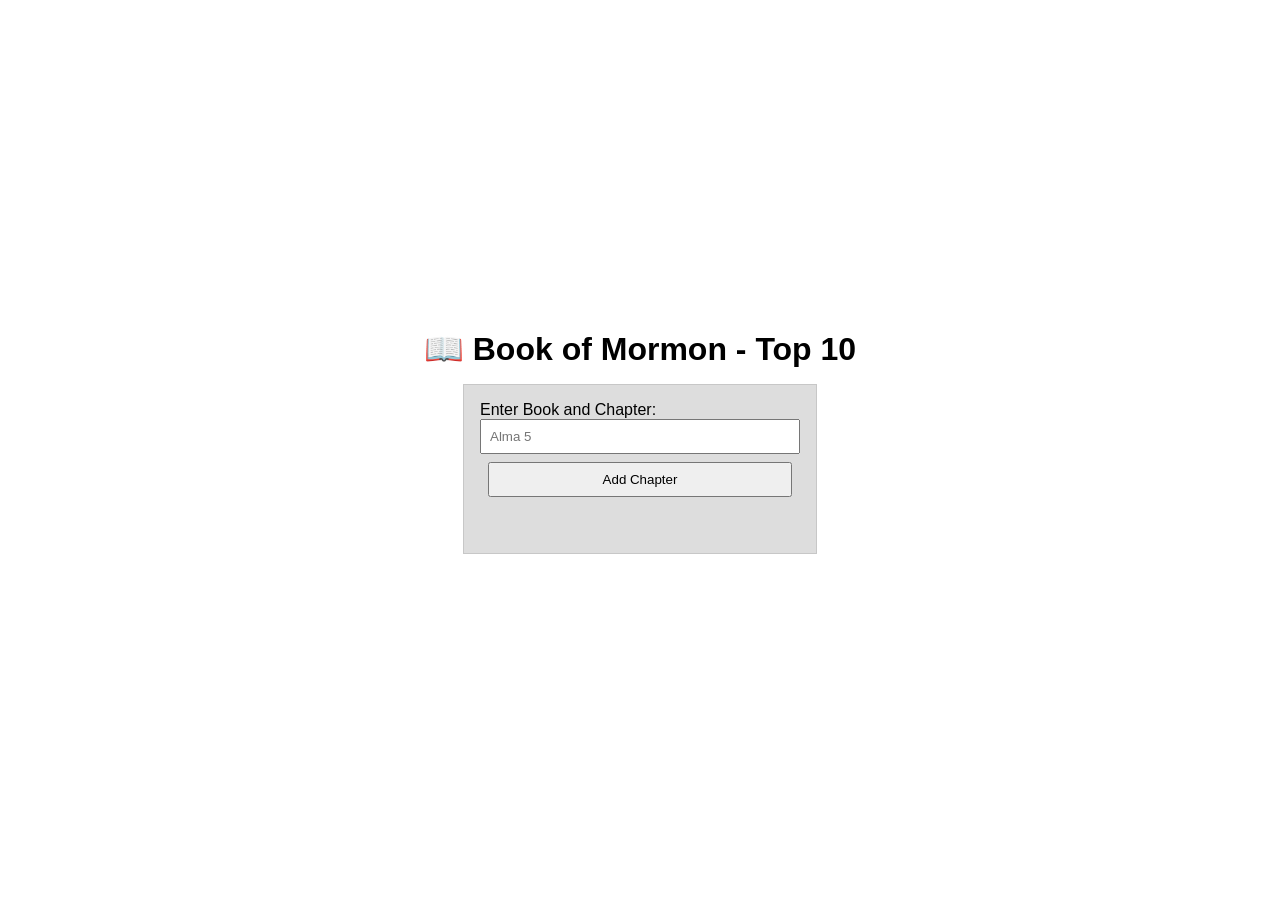
<file: week02/bom.html>
<!DOCTYPE html>
<html lang="en">

<head>
    <meta charset="UTF-8">
    <meta name="viewport" content="width=device-width, initial-scale=1.0">
    <title>Book of Mormon - Top 10</title>
    <link rel="stylesheet" href="styles/bom.css">
</head>

<body>
    <h1>📖 Book of Mormon - Top 10</h1>
    <main>
        <label for="favchap">Enter Book and Chapter: </label>
        <input type="text" id="favchap" placeholder="Alma 5">
        <button type="submit">Add Chapter</button>
        <ul id="list"></ul>
    </main>
    <script src="scripts/bom.js"></script>
</body>

</html>
</file>
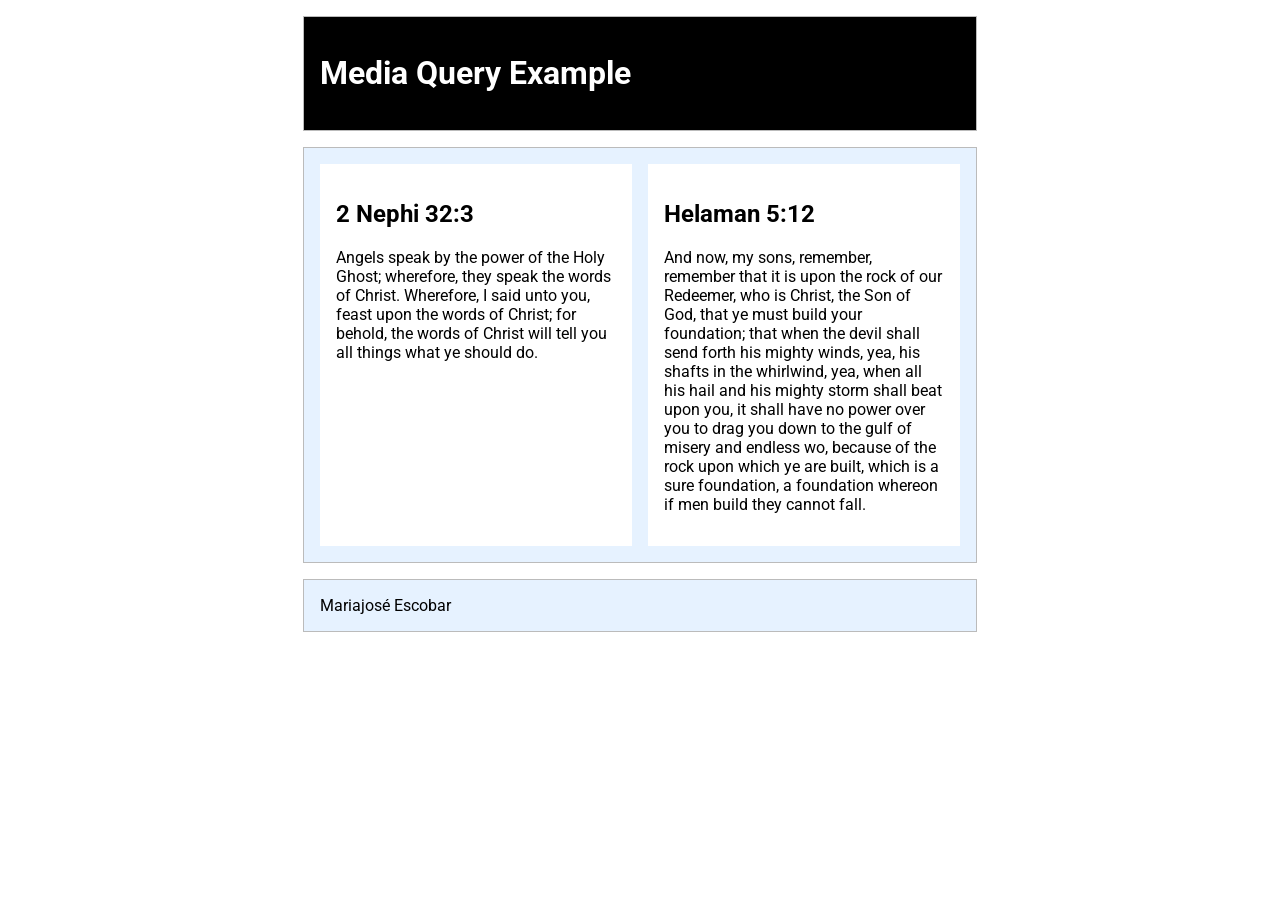
<file: week02/media-query.html>
<!DOCTYPE html>
<html lang="en">

<head>
    <meta charset="UTF-8">
    <meta name="viewport" content="width=device-width, initial-scale=1.0">
    <title>WDD 131 - Media Query Example</title>
    <meta name="description" content="Media query learning activity example page.">
    <meta name="author" content="Mariajosé Escobar">
    <link rel="preconnect" href="https://fonts.googleapis.com">
    <link rel="preconnect" href="https://fonts.gstatic.com" crossorigin>
    <link
        href="https://fonts.googleapis.com/css2?family=Roboto:ital,wght@0,100;0,300;0,400;0,500;0,700;0,900;1,100;1,300;1,400;1,500;1,700;1,900&display=swap"
        rel="stylesheet">
    <link rel="stylesheet" href="styles/media-query.css">
    <link rel="stylesheet" href="styles/media-query-large.css">
</head>

<body>
    <header>
        <h1>Media Query Example</h1>
    </header>
    <main>
        <section>
            <h2>2 Nephi 32:3</h2>
            <p>Angels speak by the power of the Holy Ghost; wherefore, they speak the words of Christ. Wherefore, I said
                unto you, feast upon the words of Christ; for behold, the words of Christ will tell you all things what
                ye should do.</p>
        </section>
        <section>
            <h2>Helaman 5:12</h2>
            <p>And now, my sons, remember, remember that it is upon the rock of our Redeemer, who is Christ, the Son of
                God, that ye must build your foundation; that when the devil shall send forth his mighty winds, yea, his
                shafts in the whirlwind, yea, when all his hail and his mighty storm shall beat upon you, it shall have
                no power over you to drag you down to the gulf of misery and endless wo, because of the rock upon which
                ye are built, which is a sure foundation, a foundation whereon if men build they cannot fall.</p>
        </section>
    </main>
    <footer>Mariajosé Escobar</footer>
</body>

</html>
</file>
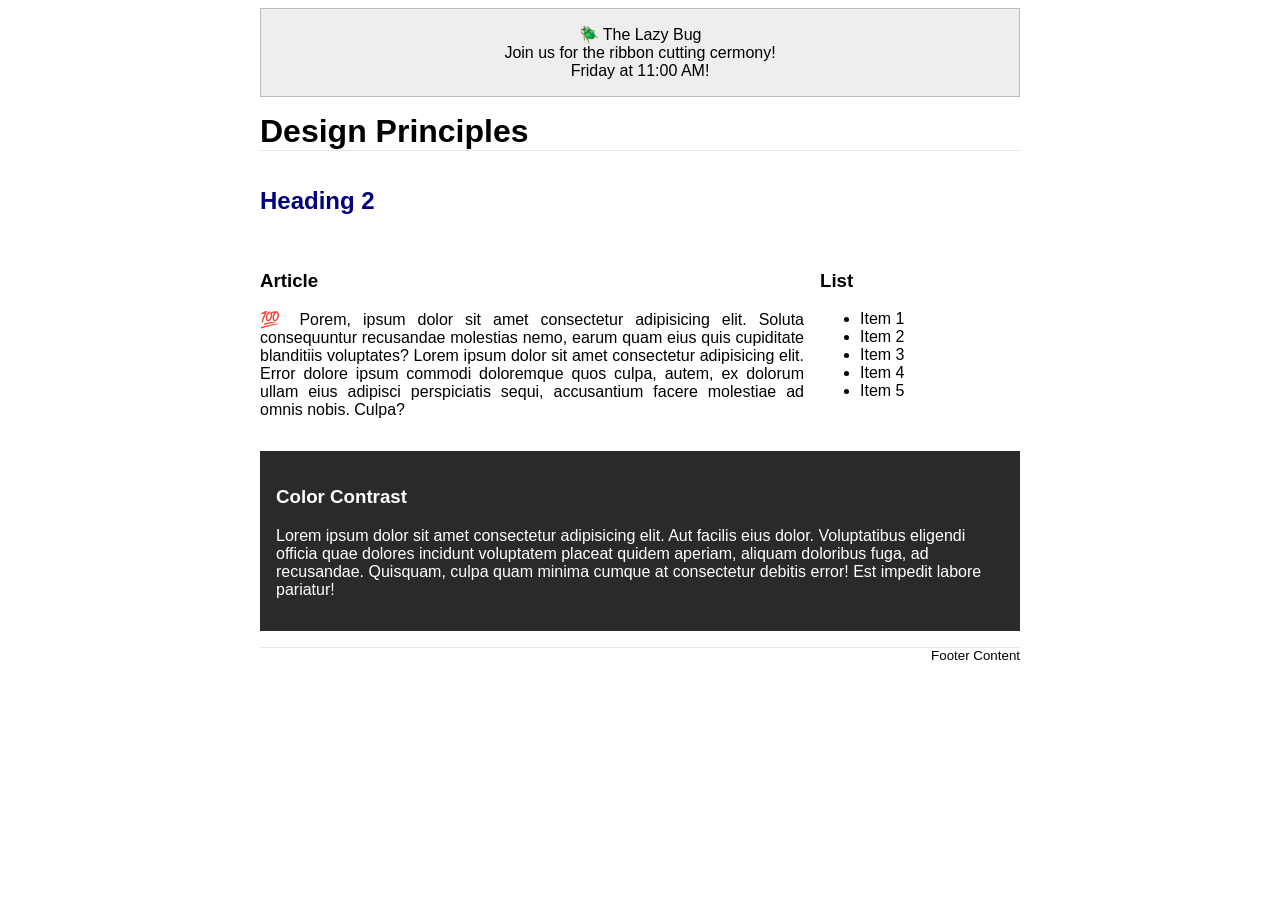
<file: week03/design.html>
<!DOCTYPE html>
<html lang="en">

<head>
    <meta charset="UTF-8">
    <meta name="viewport" content="width=device-width, initial-scale=1.0">
    <title>Document</title>
    <link rel="stylesheet" href="styles/design.css">
</head>

<body>
    <header>
        <div class="banner">🪲 The Lazy Bug<br>Join us for the ribbon cutting cermony!<br>Friday at 11:00 AM!</div>
        <h1>Design Principles</h1>
    </header>
    <main>
        <h2>Heading 2</h2>
        <section>
            <h3>Article</h3>
            <article>
                <p>💯 Porem, ipsum dolor sit amet consectetur adipisicing elit. Soluta consequuntur recusandae molestias
                    nemo, earum quam eius quis cupiditate blanditiis voluptates? Lorem ipsum dolor sit amet consectetur
                    adipisicing elit. Error dolore ipsum commodi doloremque quos culpa, autem, ex dolorum ullam eius
                    adipisci perspiciatis sequi, accusantium facere molestiae ad omnis nobis. Culpa?</p>
            </article>
        </section>
        <section>
            <h3>List</h3>
            <ul>
                <li>Item 1</li>
                <li>Item 2</li>
                <li>Item 3</li>
                <li>Item 4</li>
                <li>Item 5</li>
            </ul>
        </section>
        <div class="callout">
            <h3>Color Contrast</h3>
            <p>Lorem ipsum dolor sit amet consectetur adipisicing elit. Aut facilis eius dolor. Voluptatibus eligendi
                officia quae dolores incidunt voluptatem placeat quidem aperiam, aliquam doloribus fuga, ad recusandae.
                Quisquam, culpa quam minima cumque at consectetur debitis error! Est impedit labore pariatur!</p>
        </div>
    </main>
    <footer>
        Footer Content
    </footer>
</body>

</html>
</file>
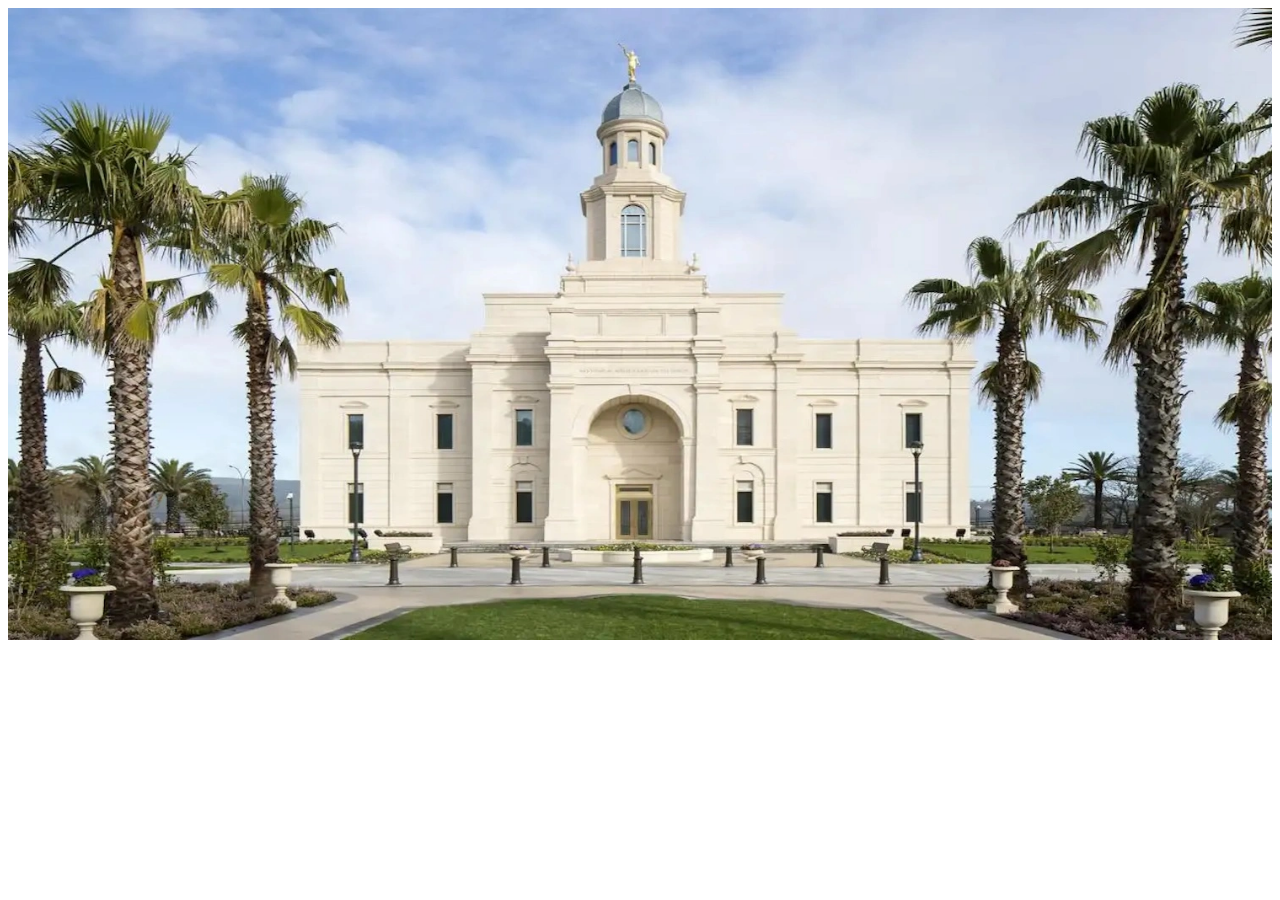
<file: week03/responsive-images.html>
<!DOCTYPE html>
<html lang="en">

<head>
    <meta charset="UTF-8">
    <meta name="viewport" content="width=device-width, initial-scale=1.0">
    <title>Responsive Images</title>
    <link rel="stylesheet" href="styles/responsive-images.css">
</head>

<body>
    <main>
        <div class="hero">
            <picture>
                <source srcset="images/hero-large.webp" media="(min-width: 1000px)">
                <source srcset="images/hero-medium.webp" media="(min-width: 500px)">
                <img src="images/hero-small.webp" alt="Temple name and location" width="1500" height="750">
            </picture>
        </div>
    </main>
</body>

</html>
</file>
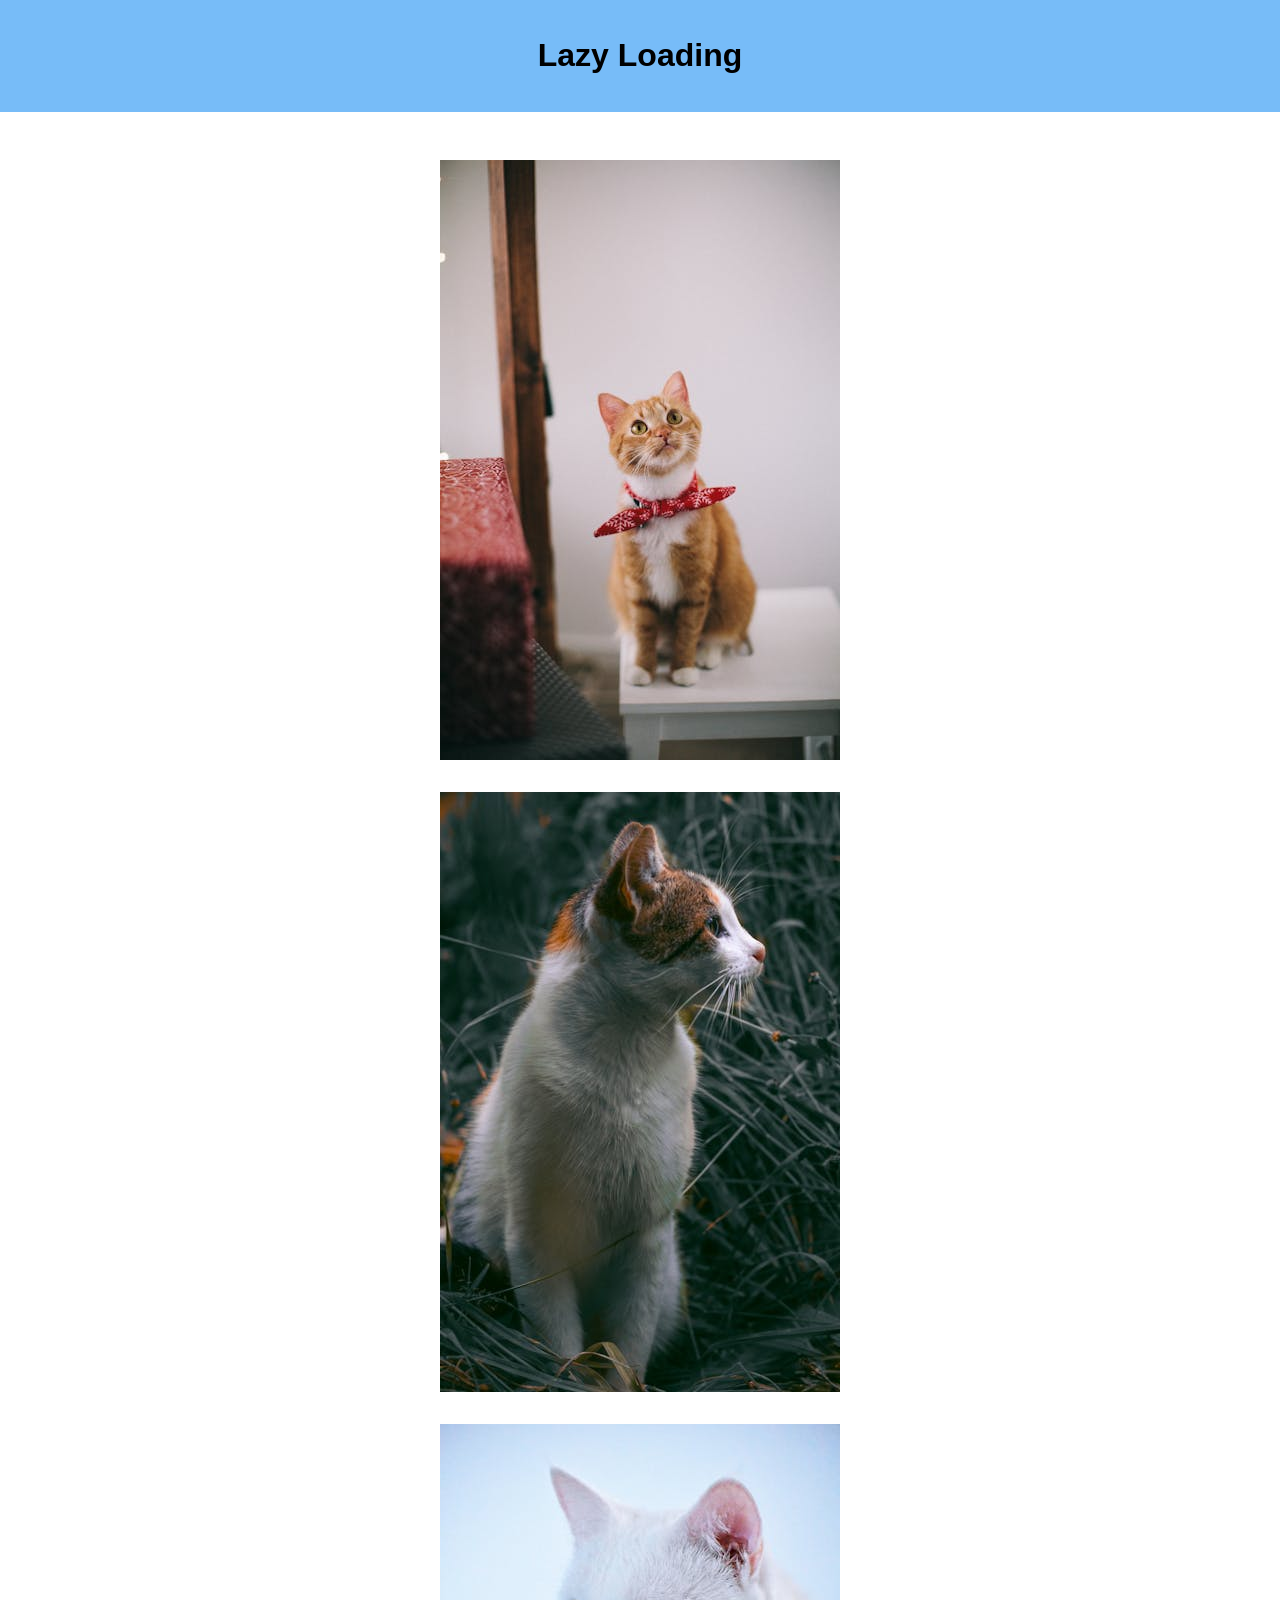
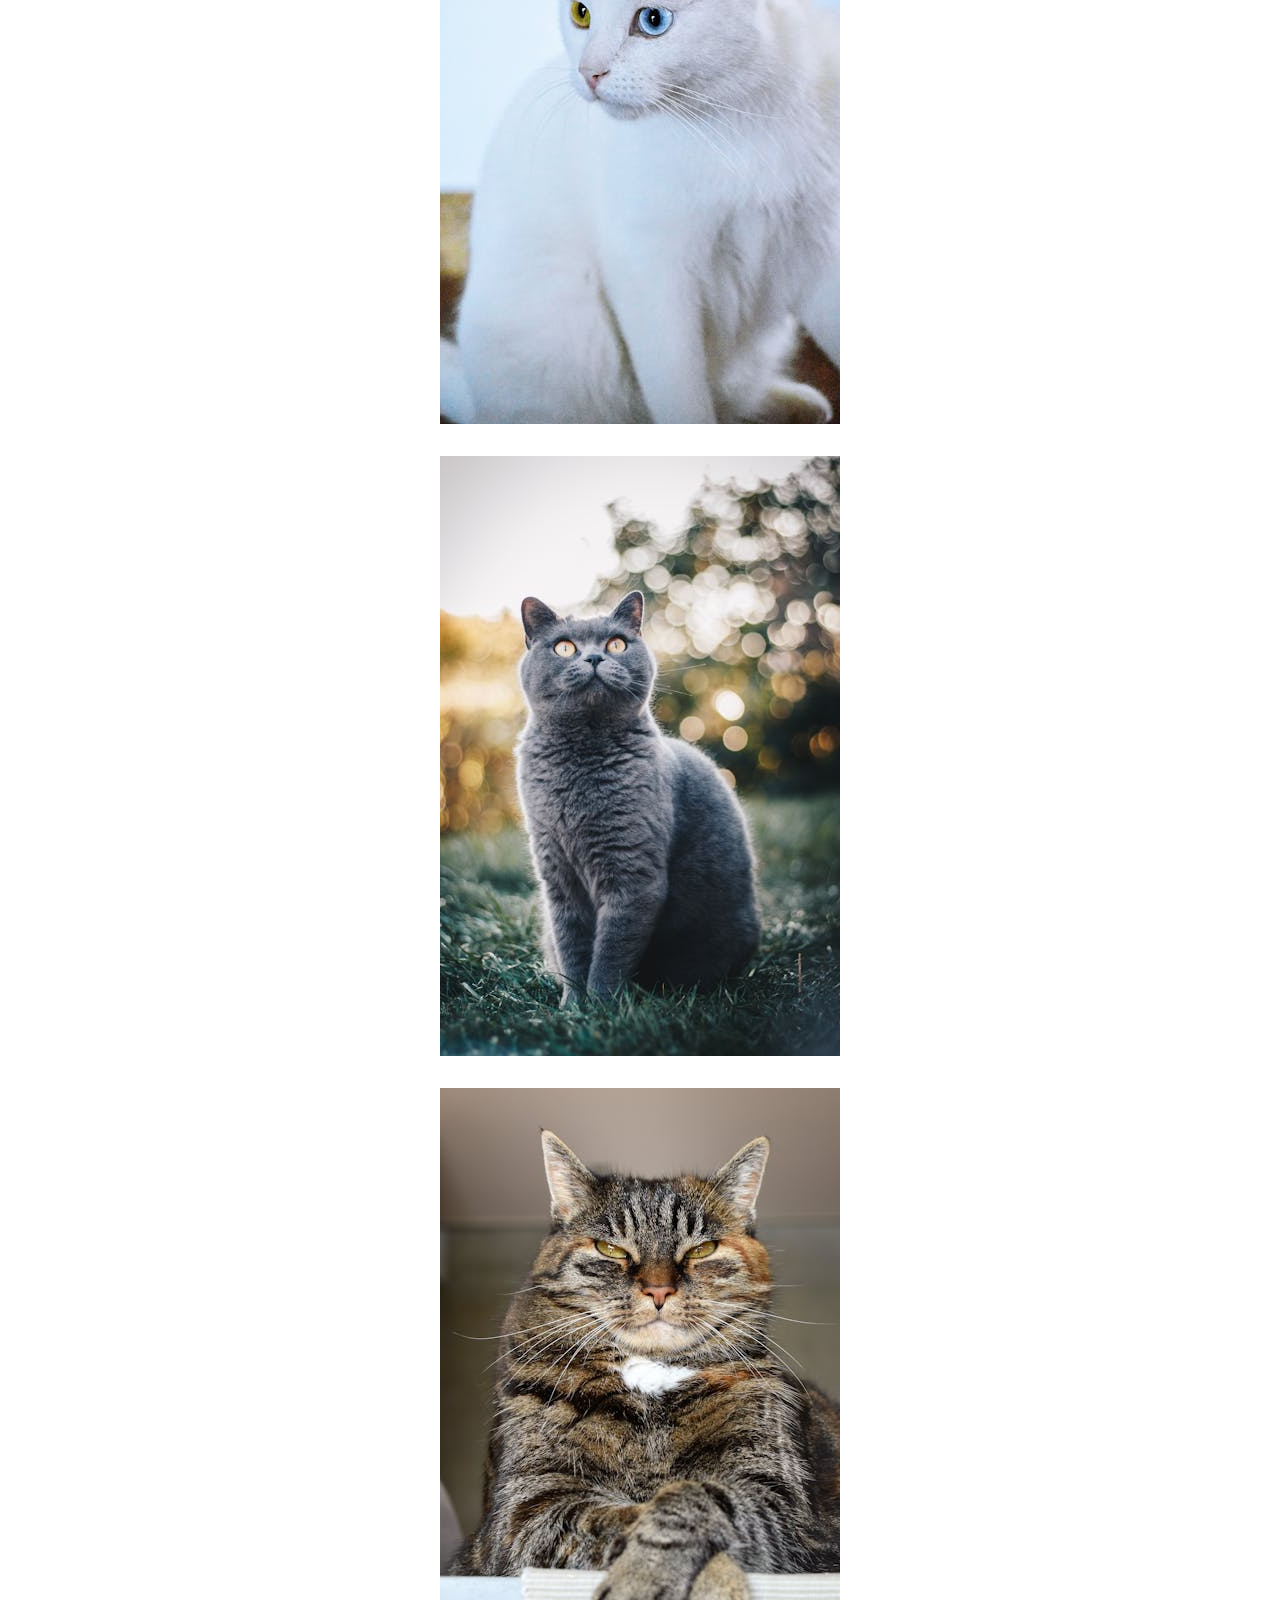
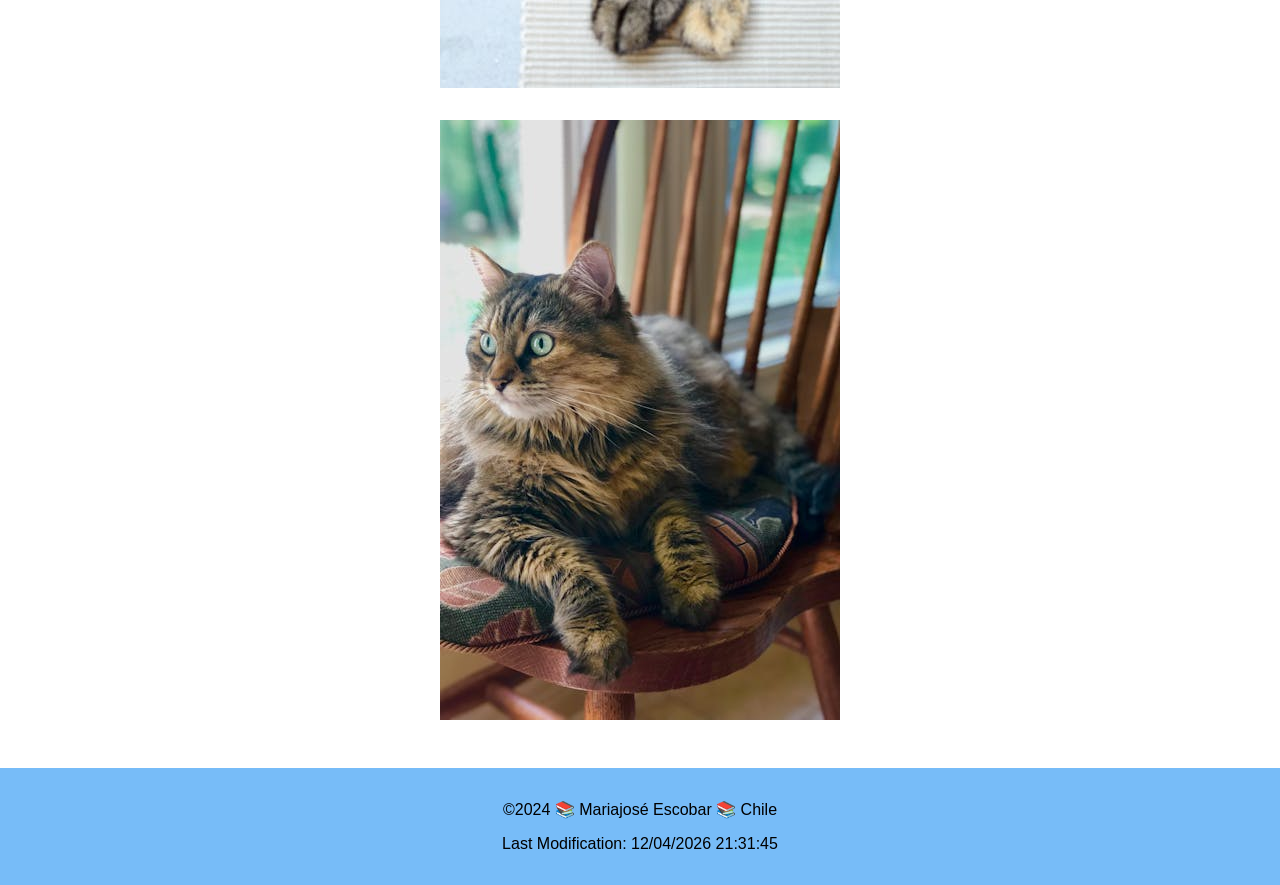
<file: week04/lazyload.html>
<!DOCTYPE html>
<html lang="en">

<head>
    <meta charset="UTF-8">
    <meta name="viewport" content="width=device-width, initial-scale=1.0">
    <title>Lazy Loading Images</title>
    <link rel="stylesheet" href="styles/lazyload.css">
</head>

<body>
    <header>
        <h1>Lazy Loading</h1>
    </header>
    <main>
        <img src="images/image1.jpg" alt="Image 1" loading="lazy" width="400" height="600">
        <img src="images/image2.jpg" alt="Image 2" loading="lazy" width="400" height="600">
        <img src="images/image3.jpg" alt="Image 3" loading="lazy" width="400" height="600">
        <img src="images/image4.jpg" alt="Image 4" loading="lazy" width="400" height="600">
        <img src="images/image5.jpg" alt="Image 5" loading="lazy" width="400" height="600">
        <img src="images/image6.jpg" alt="Image 6" loading="lazy" width="400" height="600">
    </main>
    <footer>
        <p>©2024 📚 Mariajosé Escobar 📚 Chile</p>
        <p>Last Modification: <span id="last-modified"></span></p>
    </footer>
    <script src="scripts/lazyload.js"></script>
</body>

</html>
</file>
<file: styles/form.css>
body {
    font-family: Arial, sans-serif;
    background-color: #f0f4f8;
    /* Background Color */
    color: #333333;
    /* Text Color */
    display: flex;
    flex-direction: column;
    align-items: center;
    justify-content: space-between;
    min-height: 100vh;
    margin: 0;
}

header {
    width: 100%;
    background-color: #00796b;
    /* Header/Footer Background */
    color: white;
    padding: 20px;
    text-align: center;
}

main {
    display: flex;
    justify-content: center;
    width: 100%;
    padding: 20px 0;
}

form {
    background: #ffffff;
    /* Form Background */
    padding: 20px;
    border-radius: 8px;
    box-shadow: 0 0 10px rgba(0, 0, 0, 0.1);
    width: 100%;
    max-width: 500px;
    box-sizing: border-box;
}

label {
    display: block;
    margin-bottom: 10px;
    font-weight: bold;
    color: #00796b;
}

input,
select,
textarea {
    width: 100%;
    padding: 10px;
    margin-bottom: 20px;
    border: 1px solid #ccc;
    border-radius: 4px;
    background-color: #FFF;
    box-sizing: border-box;
}

input[type="radio"],
input[type="checkbox"] {
    width: auto;
    margin-right: 3px;
}

.rating-options {
    display: flex;
    justify-content: space-between;
    margin-bottom: 20px;
}

.rating-options label {
    display: flex;
    flex-direction: column;
    align-items: center;
}

.features-options {
    display: flex;
    flex-direction: column;
}

.features-options label {
    margin-bottom: 5px;
}

footer {
    width: 100%;
    padding: 20px;
    background: #00796b;
    /* Header/Footer Background */
    color: white;
    text-align: center;
}

input[type="submit"] {
    background-color: #00796b;
    /* Header/Footer Background */
    color: white;
    padding: 10px 20px;
    border: none;
    border-radius: 4px;
    cursor: pointer;
    display: block;
    margin: 20px auto;
    font-size: 1.2em;
}

input[type="submit"]:hover {
    background-color: #004d40;
}

textarea {
    resize: vertical;
}

@media (max-width: 600px) {
    form {
        padding: 15px;
    }
}
</file>
<file: styles/place.css>
:root {
    --primary-color: #0038A8;
    --secondary-color: #FFD700;
    --text-color: #333;
    --background-color: #fff;
    --header-footer-bg-color: #0038A8;
    --header-footer-text-color: #FFD700;
}

body {
    font-family: Arial, sans-serif;
    color: var(--text-color);
    background-color: var(--background-color);
    margin: 0;
    padding: 0;
    box-sizing: border-box;
}

header {
    background-color: var(--header-footer-bg-color);
    color: var(--header-footer-text-color);
    padding: 1em;
    text-align: center;
}

main {
    padding: 1em;
}

picture img {
    width: 100%;
    height: auto;
}

.data,
.weather {
    margin: 1em 0;
    text-align: center;
}

.weather-header {
    display: flex;
    align-items: center;
    justify-content: center;
}

.weather-header h2 {
    margin-right: 0.5em;
}

.weather img {
    width: 50px;
    height: auto;
}

footer {
    background-color: var(--header-footer-bg-color);
    color: var(--header-footer-text-color);
    text-align: center;
    padding: 1em;
}

.content {
    position: relative;
}

@media (min-width: 768px) {
    .content {
        display: flex;
        flex-direction: row;
        align-items: flex-start;
    }

    .data,
    .weather {
        position: absolute;
        background-color: rgba(255, 255, 255, 0.8);
        padding: 1em;
        border-radius: 8px;
        text-align: left;
        width: auto;
    }

    .data {
        top: 1em;
        left: 1em;
        width: 20%;
    }

    .weather {
        top: 13em;
        right: 1em;
        width: 20%;
    }

    .data p,
    .weather p {
        margin: 0.5em 0;
    }
}
</file>
<file: styles/temples.css>
body {
    margin: 0;
    padding: 0;
    background-color: #f5f5f5;
    color: #34495e;
}

header {
    background-color: #3498db;
    color: white;
    padding: 20px;
    display: flex;
    justify-content: space-between;
    align-items: center;
    font-family: 'Poppins', sans-serif;
}

nav ul {
    list-style-type: none;
    padding: 0;
    margin: 0;
    display: flex;
}

nav li {
    display: inline;
    margin: 15px;
}

nav a {
    text-decoration: none;
    color: white;
    font-weight: bold;
}

main {
    padding: 20px;
    text-align: center;
    font-family: 'Roboto', sans-serif;
}

main h2 {
    text-align: center;
    color: #34495e;
    margin-bottom: 20px;
}

figure {
    background-color: #fff;
    border: 1px solid #ddd;
    border-radius: 5px;
    padding: 10px;
    text-align: center;
    margin: 10px 0;
}

figure img {
    max-width: 100%;
    border-radius: 5px;
}

footer {
    background-color: #2c3e50;
    color: white;
    text-align: center;
    padding: 20px;
    position: relative;
    bottom: 0;
    width: 100%;
}

button {
    background-color: transparent;
    border: none;
    color: white;
    font-size: 3.5em;
    position: fixed;
    right: 20px;
    top: 20px;
    cursor: pointer;
    display: none;
    z-index: 3;
}

@media (max-width: 767px) {
    nav ul {
        display: none;
        flex-direction: column;
        background-color: #3498db;
        width: 100%;
        position: fixed;
        top: 0;
        left: 0;
        margin: 0;
        align-items: center;
    }

    nav li {
        display: block;
        margin: 10px 0;
    }

    button {
        display: block;
    }
}
</file>
<file: styles/temples-large.css>
@media (min-width: 768px) {
    nav ul {
        display: flex;
        justify-content: center;
        margin-top: 0;
    }

    main {
        display: grid;
        grid-template-columns: repeat(auto-fit, minmax(300px, 1fr));
        grid-template-rows: auto 1fr;
        gap: 20px;
        padding: 20px;
    }

    main h2 {
        grid-column: 1 / -1;
        text-align: center;
        margin-bottom: 20px;
    }

    figure {
        margin: 0;
    }

    button {
        display: none;
    }
}
</file>
<file: project/styles/about.css>
body {
    font-family: 'Montserrat', sans-serif;
    background-color: #ffffff;
    margin: 0;
    padding: 0;
    color: #333;
}

header {
    background-color: #61a6ab;
    color: white;
    padding: 10px 20px;
    display: flex;
    justify-content: space-between;
    align-items: center;
    font-family: 'Playfair Display', serif;
    font-size: 2em;
    position: relative;
}

nav {
    background-color: #e3b354;
    color: white;
    font-size: 1.5em;
    display: flex;
    flex-direction: column;
    align-items: center;
    transition: right 0.3s;
}

#hamburger {
    display: none;
    cursor: pointer;
    font-size: 2em;
}

#close {
    display: none;
    cursor: pointer;
    font-size: 2em;
    padding: 10px;
}

.nav-links {
    display: flex;
    justify-content: center;
    gap: 15px;
    padding: 10px;
    flex-wrap: wrap;
}

.nav-links a {
    color: white;
    text-decoration: none;
    font-size: 1em;
}

main {
    padding: 10px 20px;
    text-align: center;
}

.about {
    display: flex;
    flex-wrap: wrap;
    justify-content: center;
    gap: 20px;
}

.image-container {
    flex: 1 1 200px;
    max-width: 200px;
}

.image-container img {
    width: 100%;
    height: auto;
}

.content-container {
    flex: 3 1 600px;
    display: flex;
    flex-direction: column;
    gap: 20px;
}

.about-blogger,
.rankings,
.contact {
    background: rgba(227, 179, 84, 0.2);
    padding: 15px;
    box-sizing: border-box;
    width: 100%;
    font-family: 'Montserrat', serif;
    text-align: left;
}

.about-blogger h2,
.rankings h2,
.contact h2 {
    font-family: 'Playfair Display', serif;
    font-size: 1.5em;
}

.contact-form {
    margin-top: 15px;
}

.contact-form textarea {
    width: 100%;
    padding: 1px;
    border: 1px solid #ccc;
    border-radius: 5px;
    font-family: 'Montserrat', sans-serif;
    font-size: 1em;
    resize: vertical;
}

.contact-form button {
    margin-top: 10px;
    padding: 10px 20px;
    border: none;
    border-radius: 5px;
    background-color: #61a6ab;
    color: white;
    font-family: 'Montserrat', sans-serif;
    font-size: 1em;
    cursor: pointer;
}

footer {
    background-color: #e3b354;
    color: white;
    text-align: center;
    padding: 10px;
    position: relative;
}

@media (max-width: 768px) {
    header {
        padding: 10px;
        text-align: left;
    }

    #hamburger {
        display: block;
        font-size: 2.5em;
    }

    nav {
        position: fixed;
        top: 0;
        right: -200px;
        height: 100%;
        width: 200px;
        z-index: 1;
        flex-direction: column;
        align-items: flex-start;
        padding: 20px;
        transition: right 0.3s;
        background-color: #61a6ab;
    }

    nav.active {
        right: 0;
    }

    #close {
        display: block;
        font-size: 2em;
    }

    .nav-links {
        flex-direction: column;
        align-items: flex-start;
        width: 100%;
    }
}

.special-color {
    background: rgba(97, 166, 171, 0.2);
}

@media (min-width: 769px) {
    #hamburger {
        display: none;
    }

    nav {
        position: static;
        display: flex;
        flex-direction: row;
        justify-content: center;
        align-items: center;
        width: 100%;
    }

    .nav-links {
        display: flex;
        width: 100%;
        justify-content: center;
    }

    #close {
        display: none;
    }
}
</file>
<file: project/styles/books.css>
body {
    font-family: 'Montserrat', sans-serif;
    background-color: #ffffff;
    margin: 0;
    padding: 0;
    color: #333;
}

header {
    background-color: #61a6ab;
    color: white;
    padding: 10px 20px;
    display: flex;
    justify-content: space-between;
    align-items: center;
    font-family: 'Playfair Display', serif;
    font-size: 2em;
    position: relative;
}

nav {
    background-color: #e3b354;
    color: white;
    font-size: 1.5em;
    display: flex;
    flex-direction: column;
    align-items: center;
    transition: right 0.3s;
}

#hamburger {
    display: none;
    cursor: pointer;
    font-size: 2em;
}

#close {
    display: none;
    cursor: pointer;
    font-size: 2em;
    padding: 10px;
}

.nav-links {
    display: flex;
    justify-content: center;
    gap: 15px;
    padding: 10px;
    flex-wrap: wrap;
}

.nav-links a {
    color: white;
    text-decoration: none;
    font-size: 1em;
}

main {
    padding: 10px 20px;
    text-align: center;
}

.reviews {
    display: flex;
    flex-wrap: wrap;
    justify-content: center;
    gap: 20px;
}

.review {
    background: rgba(227, 179, 84, 0.2);
    margin: 10px;
    padding: 15px;
    width: 45%;
    box-sizing: border-box;
    font-family: 'Montserrat', serif;
    font-size: 1em;
    display: flex;
    flex-direction: column;
    align-items: center;
    text-align: left;
    min-height: 350px;
}

.special-color {
    background: rgba(97, 166, 171, 0.2);
}

.review img {
    width: 100%;
    max-width: 200px;
    height: auto;
    margin-bottom: 15px;
    flex-shrink: 0;
}

.review .summary {
    flex: 1;
    display: flex;
    flex-direction: column;
    justify-content: space-between;
}

.review .rating,
.review .my-rating {
    display: flex;
    align-items: center;
}

.review .my-rating {
    margin-top: 5px;
    display: flex;
    align-items: center;
}

.review .my-rating-text {
    margin-right: 5px;
}

.user-rating span {
    cursor: pointer;
    font-size: 1.5em;
    margin-left: 3px;
    color: #ccc;
}

.user-rating span.selected {
    color: #000;
}

footer {
    background-color: #e3b354;
    color: white;
    text-align: center;
    padding: 10px;
    position: relative;
}

@media (max-width: 768px) {
    header {
        padding: 10px;
        text-align: left;
    }

    #hamburger {
        display: block;
        font-size: 2.5em;
    }

    nav {
        position: fixed;
        top: 0;
        right: -200px;
        height: 100%;
        width: 200px;
        z-index: 1;
        flex-direction: column;
        align-items: flex-start;
        padding: 20px;
        transition: right 0.3s;
        background-color: #61a6ab;
    }

    nav.active {
        right: 0;
    }

    #close {
        display: block;
        font-size: 2em;
    }

    .nav-links {
        flex-direction: column;
        align-items: flex-start;
        width: 100%;
    }

    .review {
        width: 90%;
    }

    .review img {
        max-width: 100px;
    }
}

@media (min-width: 769px) {
    #hamburger {
        display: none;
    }

    nav {
        position: static;
        display: flex;
        flex-direction: row;
        justify-content: center;
        align-items: center;
        width: 100%;
    }

    .nav-links {
        display: flex;
        width: 100%;
        justify-content: center;
    }

    #close {
        display: none;
    }
}
</file>
<file: project/styles/home.css>
body {
    font-family: 'Montserrat', sans-serif;
    background-color: #ffffff;
    margin: 0;
    padding: 0;
    color: #333;
}

header {
    background-color: #61a6ab;
    color: white;
    padding: 10px 20px;
    display: flex;
    justify-content: space-between;
    align-items: center;
    font-family: 'Playfair Display', serif;
    font-size: 2em;
    position: relative;
}

nav {
    background-color: #e3b354;
    color: white;
    font-size: 1.5em;
    display: flex;
    flex-direction: column;
    align-items: center;
    transition: right 0.3s;
}

#hamburger {
    display: none;
    cursor: pointer;
    font-size: 2em;
}

#close {
    display: none;
    cursor: pointer;
    font-size: 2em;
    padding: 10px;
}

.nav-links {
    display: flex;
    justify-content: center;
    gap: 15px;
    padding: 10px;
    flex-wrap: wrap;
}

.nav-links a {
    color: white;
    text-decoration: none;
    font-size: 1em;
}

main {
    padding: 10px 20px;
    text-align: center;
}

.introduction {
    background: rgba(97, 166, 171, 0.2);
    padding: 20px;
    font-family: 'Playfair Display', serif;
    font-size: 1.3em;
    margin-bottom: 20px;
}

.popular-reviews {
    display: flex;
    flex-wrap: wrap;
    justify-content: center;
    gap: 10px;
    margin-bottom: 20px;
}

.popular-review {
    background: rgba(227, 179, 84, 0.2);
    padding: 10px;
    width: 30%;
    box-sizing: border-box;
    font-family: 'Montserrat', serif;
    font-size: 1em;
    text-align: left;
}

.reviews {
    display: flex;
    flex-direction: column;
    align-items: center;
}

.review {
    background: rgba(227, 179, 84, 0.2);
    margin: 10px;
    padding: 5px;
    width: 90%;
    max-width: 600px;
    box-sizing: border-box;
    font-family: 'Montserrat', serif;
    font-size: 1em;
    display: flex;
    flex-direction: row;
    align-items: flex-start;
    text-align: left;
    min-height: 250px;
    height: 250px;
}

.special-color {
    background: rgba(97, 166, 171, 0.2);
}

.review img {
    width: 100px;
    height: auto;
    margin-right: 15px;
    flex-shrink: 0;
}

.review p {
    text-align: left;
    flex: 1;
}

footer {
    background-color: #e3b354;
    color: white;
    text-align: center;
    padding: 10px;
    position: relative;
}

@media (max-width: 768px) {
    header {
        padding: 10px;
        text-align: left;
    }

    #hamburger {
        display: block;
        font-size: 2.5em;
    }

    nav {
        position: fixed;
        top: 0;
        right: -200px;
        height: 100%;
        width: 200px;
        z-index: 1;
        flex-direction: column;
        align-items: flex-start;
        padding: 20px;
        transition: right 0.3s;
        background-color: #61a6ab;
    }

    nav.active {
        right: 0;
    }

    #close {
        display: block;
        font-size: 2em;
    }

    .nav-links {
        flex-direction: column;
        align-items: flex-start;
        width: 100%;
    }

    .popular-reviews {
        flex-direction: column;
        align-items: center;
    }

    .popular-review {
        width: 90%;
    }

    .review {
        flex-direction: column;
        align-items: center;
        height: auto;
        text-align: center;
    }

    .review img {
        margin-right: 0;
        margin-bottom: 10px;
    }

    .review p {
        text-align: center;
        width: 100%;
    }
}

@media (min-width: 769px) {
    #hamburger {
        display: none;
    }

    nav {
        position: static;
        display: flex;
        flex-direction: row;
        justify-content: center;
        align-items: center;
        width: 100%;
    }

    .nav-links {
        display: flex;
        width: 100%;
        justify-content: center;
    }

    #close {
        display: none;
    }

    .reviews {
        flex-direction: row;
        flex-wrap: wrap;
        justify-content: center;
    }

    .review {
        width: 45%;
        margin: 20px;
        height: 250px;
    }

    .review p {
        text-align: left;
    }
}
</file>
<file: project/styles/siteplan.css>
body {
    font-family: Montserrat, sans-serif;
    margin: 0;
    padding: 0;
    line-height: 1.6;
    color: #333;
}

header {
    background-color: #61a6ab;
    color: #fff;
    padding: 1rem 0;
    text-align: center;
}

h1,
h2 {
    font-family: Playfair Display, serif;
}

section {
    margin: 2rem;
    padding: 1rem;
    border: 1px solid #ccc;
    background-color: #f9f9f9;
}

h2 {
    color: #61a6ab;
}

footer {
    background-color: #e3b354;
    color: #fff;
    text-align: center;
    padding: 1rem 0;
    bottom: 0;
    width: 100%;
}

img {
    max-width: 100%;
    height: auto;
    display: block;
    margin: 1rem 0;
}

.image-row {
    display: flex;
    flex-wrap: wrap;
    gap: 1rem;
    justify-content: center;
    /* Center the images */
}

.image-row img {
    flex: 1;
    max-width: calc(33.33% - 1rem);
    box-sizing: border-box;
}

@media (min-width: 1200px) {
    .image-row img {
        max-width: calc(30% - 1rem);
    }
}

@media (min-width: 992px) and (max-width: 1199px) {
    .image-row img {
        max-width: calc(45% - 1rem);
    }
}

@media (max-width: 991px) {
    .image-row img {
        max-width: calc(48% - 1rem);
    }
}

@media (max-width: 768px) {
    section {
        margin: 1rem;
        padding: 0.5rem;
    }

    h1 {
        font-size: 1.5rem;
    }

    h2 {
        font-size: 1.25rem;
    }

    .image-row img {
        max-width: calc(50% - 1rem);
    }
}

@media (max-width: 480px) {
    .image-row img {
        max-width: 100%;
    }
}
</file>
<file: week02/styles/bom.css>
* {
    margin: 0;
    padding: 0;
}

body {
    height: 100vh;
    display: flex;
    flex-direction: column;
    align-items: center;
    justify-content: center;
    font-family: Acme, Arial, sans-serif;
}

h1 {
    font-size: 1.5rem;
}

main {
    margin: 1rem auto;
    border: 1px solid rgba(0, 0, 0, 0.1);
    padding: 1rem;
    background-color: #ddd;
    display: flex;
    flex-direction: column;
}

input,
button {
    padding: 0.5rem;
}

button {
    margin: 0.5rem;
}

.delete {
    width: fit-content;
}

.input {
    display: flex;
    gap: 1rem;
}

.list {
    padding: 0.5rem;
}

ul {
    margin: 1rem;
    list-style: none;
}

li {
    display: flex;
    align-items: center;
    justify-content: space-between;
}

@media only screen and (min-width: 32.5em) {
    h1 {
        font-size: 2rem;
    }

    main {
        width: 320px;
    }
}
</file>
<file: week02/styles/media-query.css>
body {
    font-family: 'Roboto', sans-serif;
}

header,
main,
footer {
    max-width: 640px;
    margin: 1rem auto;
    border: 1px solid #bbb;
    padding: 1rem;
    background-color: #e6f2ff;
}

main {
    display: grid;
    grid-template-columns: 1fr;
    grid-gap: 1rem;
}

section {
    padding: 1rem;
    background-color: #fff;
}
</file>
<file: week02/styles/media-query-large.css>
@media screen and (min-width: 500px) {
    header {
        background-color: black;
        color: white;
    }

    main {
        grid-template-columns: 1fr 1fr;
    }
}
</file>
<file: week03/styles/design.css>
body {
    font-family: Roboto, helvetica, sans-serif;
}

header,
main,
footer {
    max-width: 760px;
    margin: 0 auto;
}

.banner {
    border: 1px solid #bbb;
    padding: 1rem;
    background-color: #eee;
    text-align: center;
}

h1 {
    border-bottom: 1px solid rgba(0, 0, 0, 0.1);
    margin: 1rem 0;
}

main {
    display: grid;
    grid-template-columns: 1fr 200px;
    gap: 1rem;
}

h2 {
    color: navy;
    grid-column: 1/3;
}

article p {
    text-align: justify;
}

.callout {
    color: #fff;
    background-color: #2a2a2a;
    grid-column: 1/3;
    padding: 1rem;
}

footer {
    margin-top: 1rem;
    border-top: 1px solid rgba(0, 0, 0, 0.1);
    font-size: smaller;
    text-align: right;
}
</file>
<file: week03/styles/responsive-images.css>
.hero img {
    width: 100%;
    height: auto;
}
</file>
<file: week04/styles/lazyload.css>
body {
    font-family: Arial, sans-serif;
    margin: 0;
    padding: 0;
    text-align: center;
}

header,
footer {
    background-color: #77bcf8;
    padding: 1em 0;
}

main {
    margin: 2em auto;
    display: flex;
    flex-direction: column;
    align-items: center;
    width: 100%;
    max-width: 400px;
}

img {
    display: block;
    margin: 1em 0;
    width: 400px;
    height: 600px;
    opacity: 0;
    animation: fadeIn 15s forwards;
}

@keyframes fadeIn {
    to {
        opacity: 1;
    }
}
</file>
